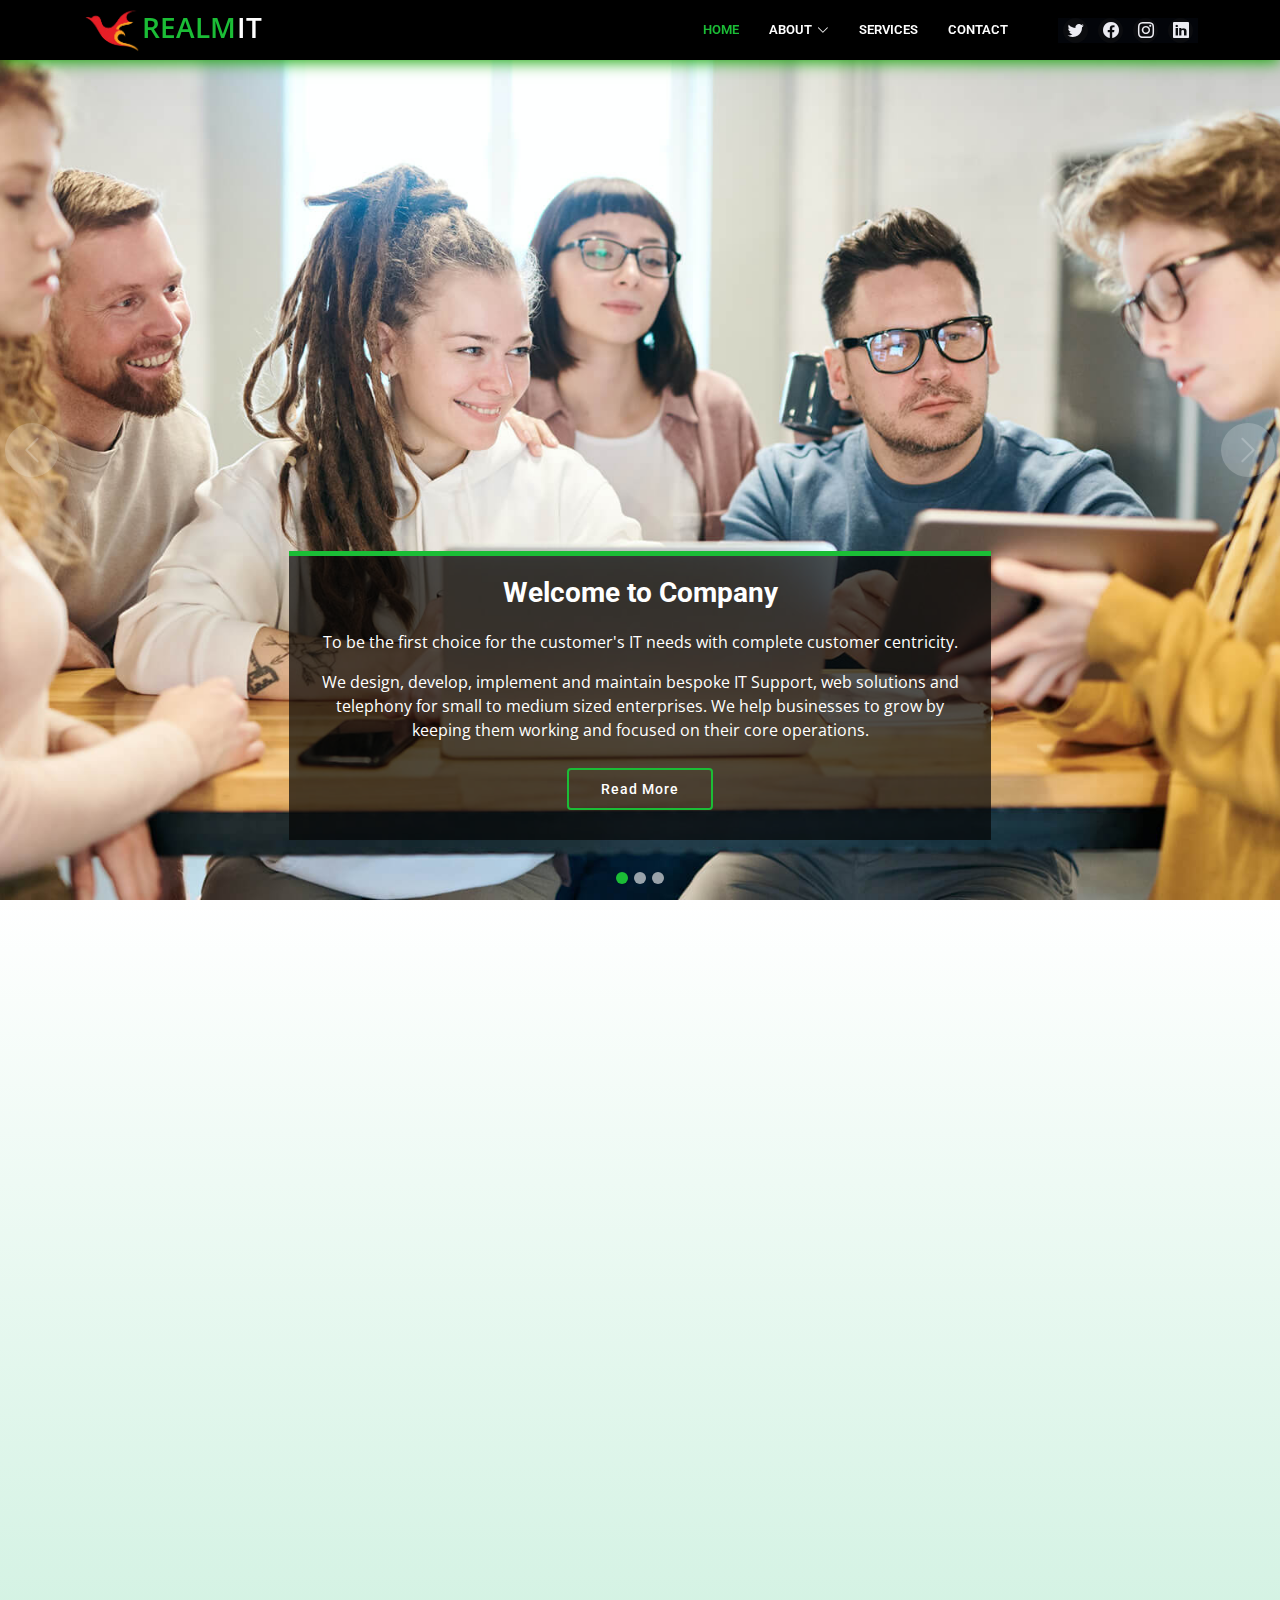
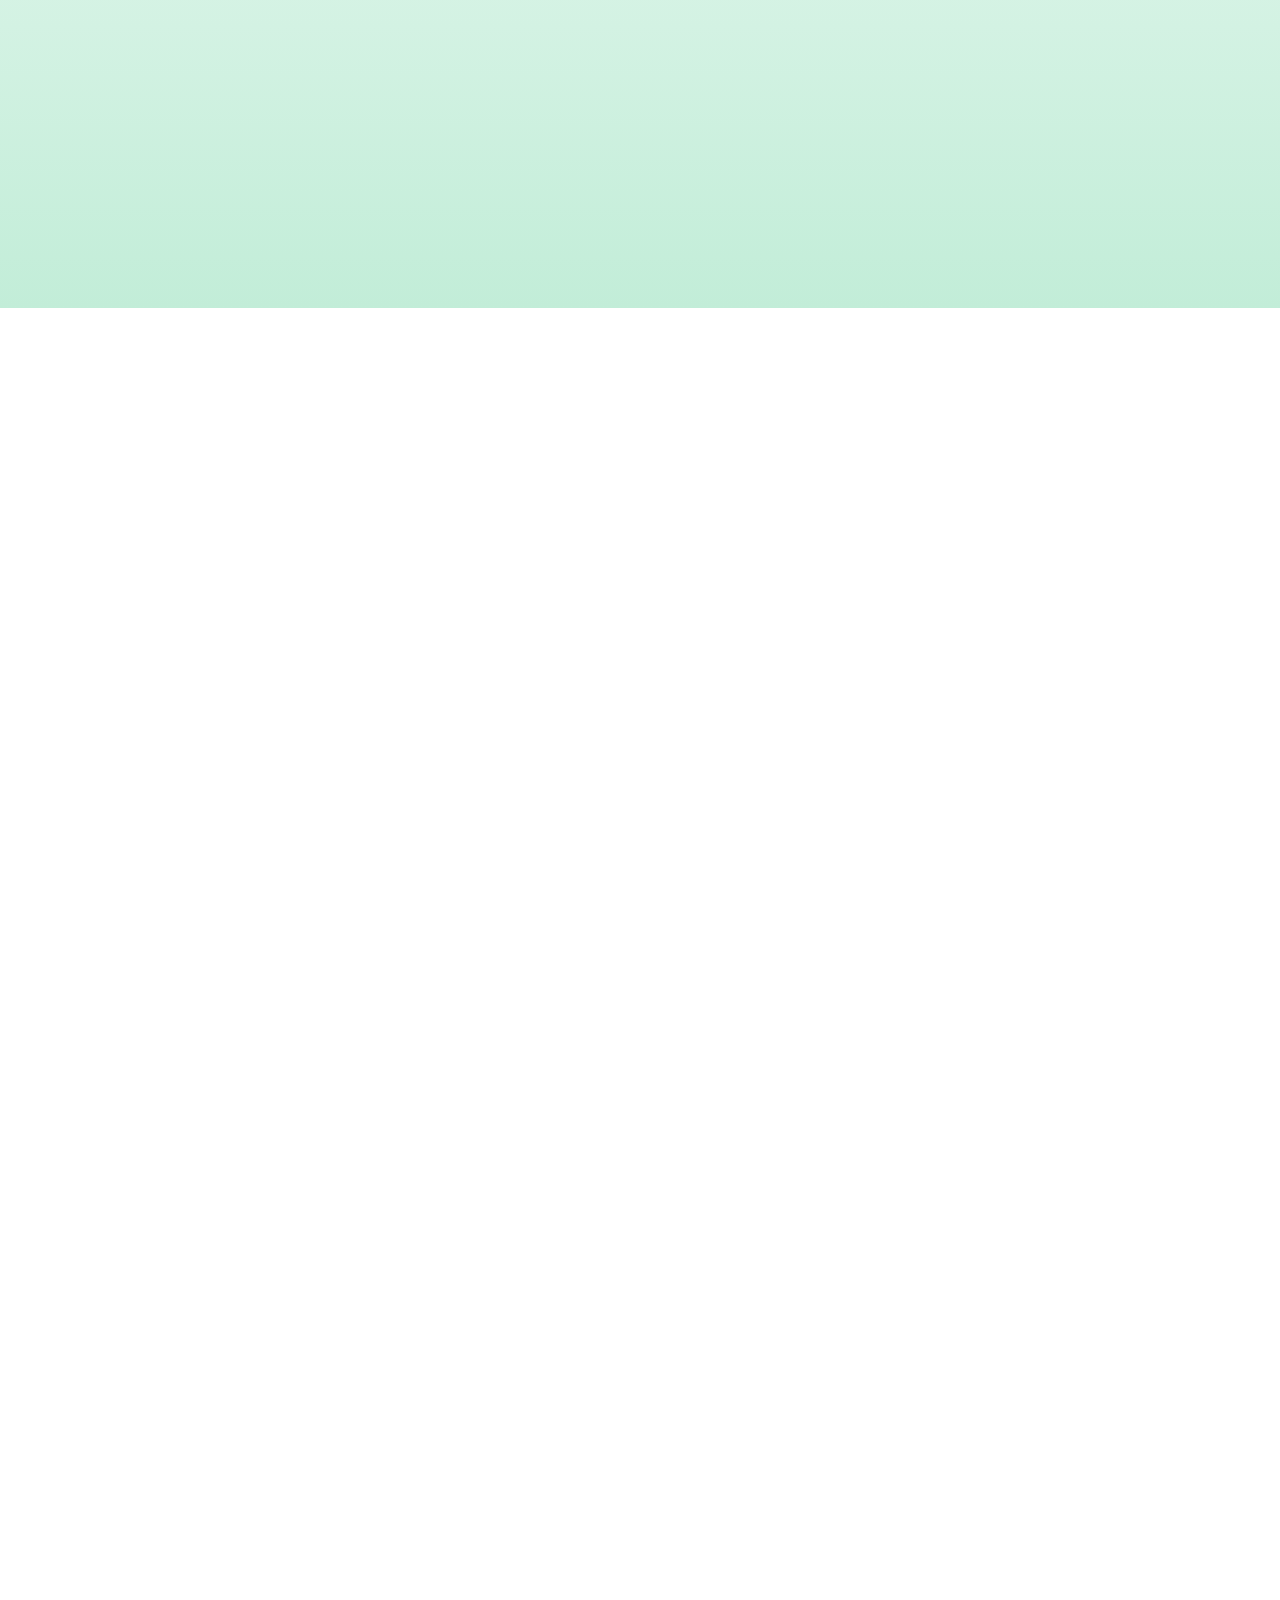
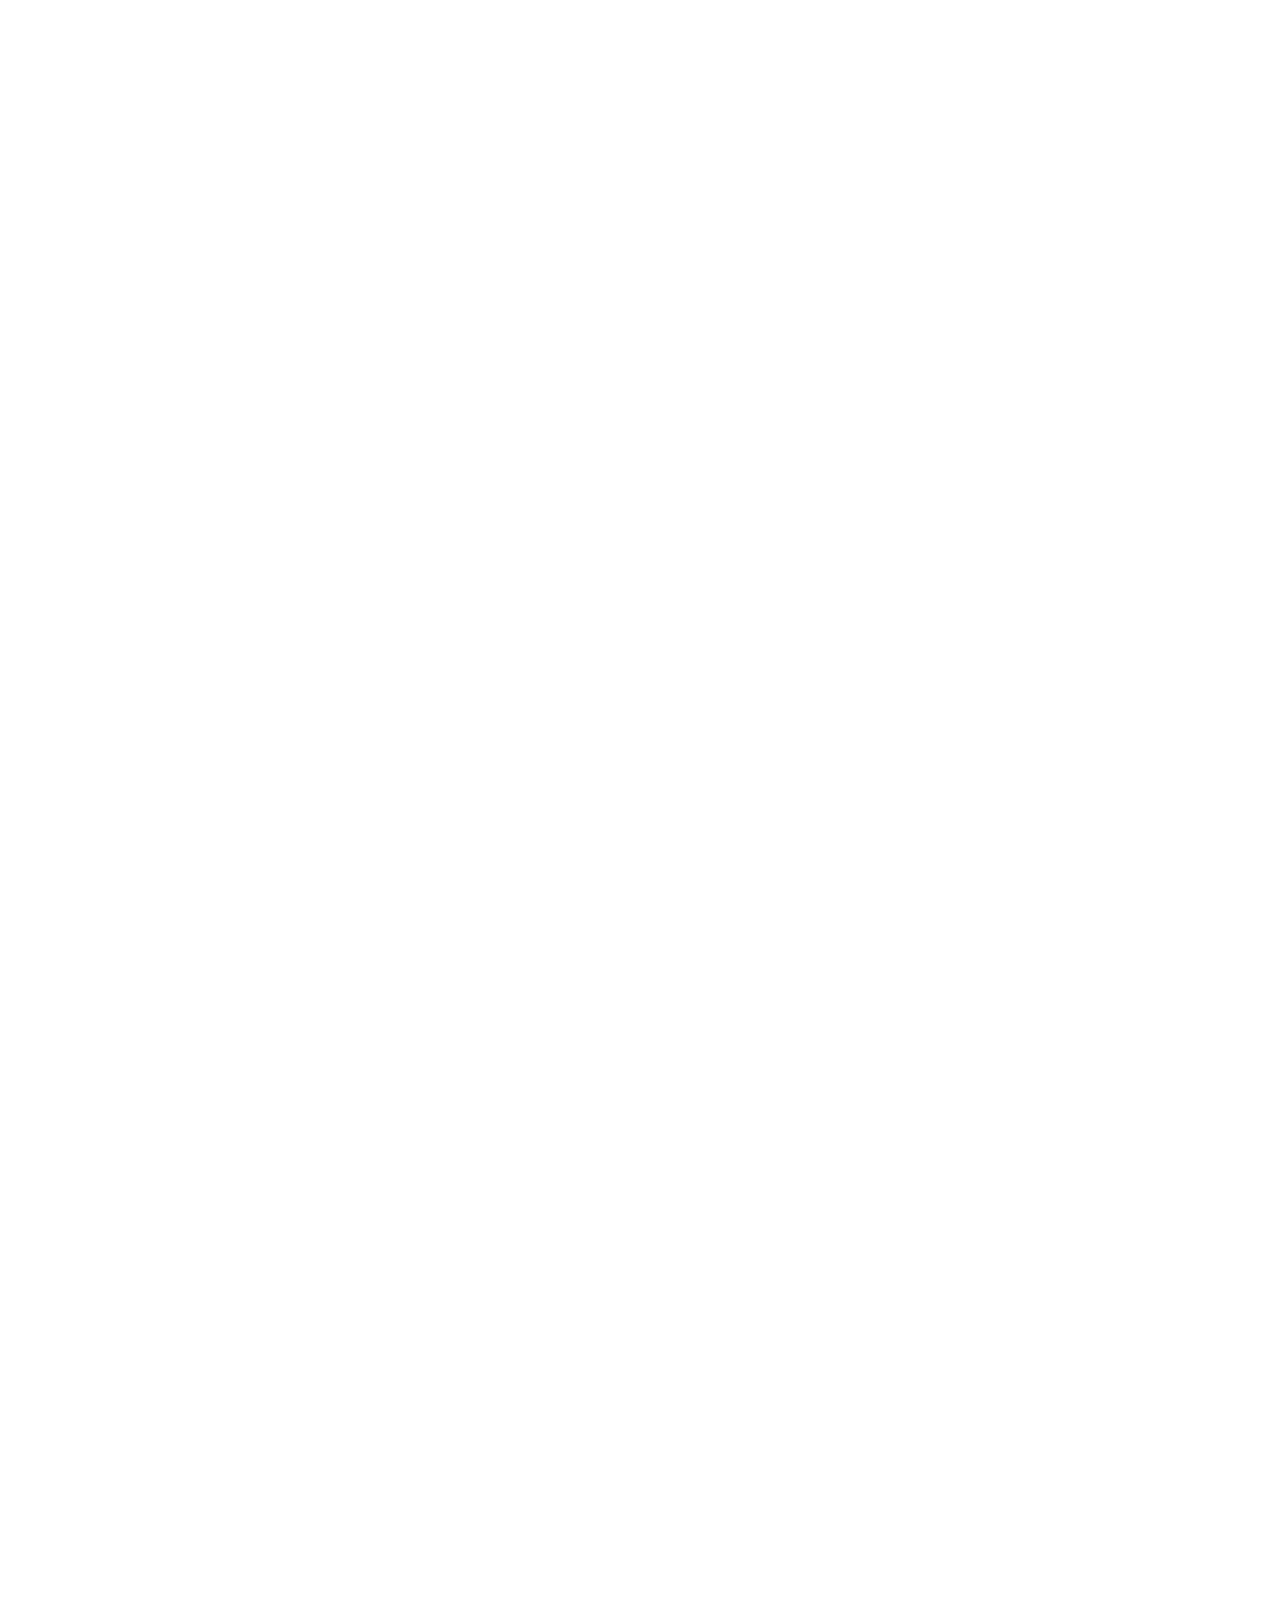
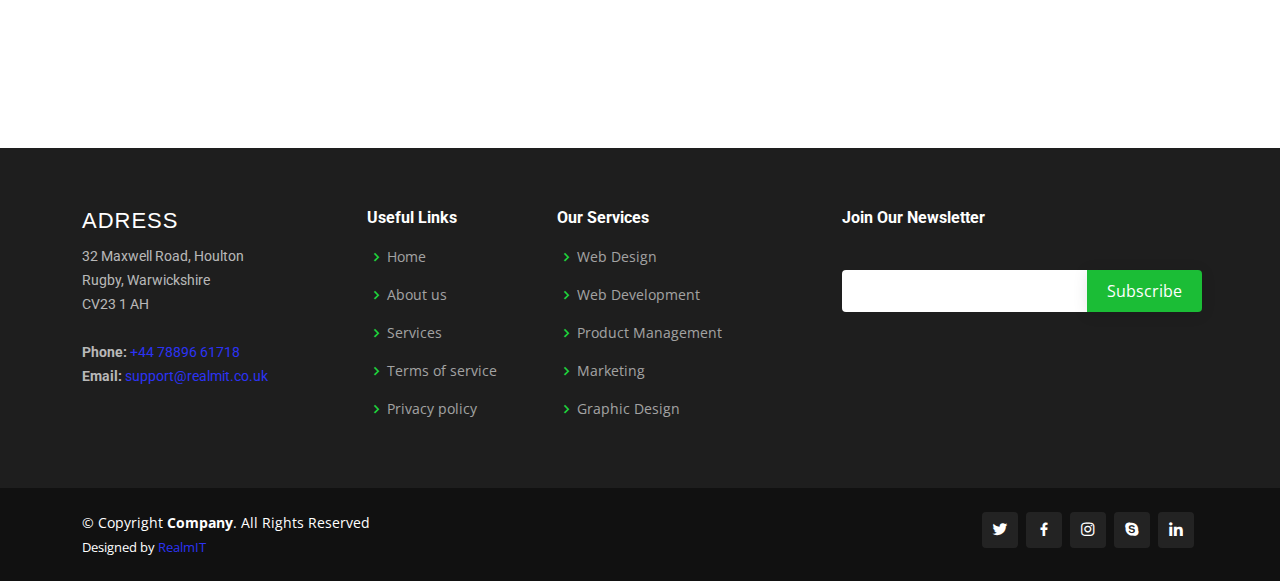
<file: index.html>
<!DOCTYPE html>
<html lang="en">

<head>
  <meta charset="utf-8">
  <meta content="width=device-width, initial-scale=1.0" name="viewport">

  <title>RealmIT Services</title>
  <meta content="" name="description">
  <meta content="" name="keywords">

  <!-- Favicons -->
  <!-- <link href="assets/img/favicon.png" rel="icon">
  <link href="assets/img/apple-touch-icon.png" rel="apple-touch-icon"> -->

  <!-- Google Fonts -->
  <link href="https://fonts.googleapis.com/css?family=Open+Sans:300,300i,400,400i,600,600i,700,700i|Roboto:300,300i,400,400i,500,500i,600,600i,700,700i|Poppins:300,300i,400,400i,500,500i,600,600i,700,700i" rel="stylesheet">

  <!-- Vendor CSS Files -->
  <link href="assets/vendor/animate.css/animate.min.css" rel="stylesheet">
  <link href="assets/vendor/aos/aos.css" rel="stylesheet">
  <link href="assets/vendor/bootstrap/css/bootstrap.min.css" rel="stylesheet">
  <link href="assets/vendor/bootstrap-icons/bootstrap-icons.css" rel="stylesheet">
  <link href="assets/vendor/boxicons/css/boxicons.min.css" rel="stylesheet">
  <link href="assets/vendor/glightbox/css/glightbox.min.css" rel="stylesheet">
  <link href="assets/vendor/remixicon/remixicon.css" rel="stylesheet">
  <link href="assets/vendor/swiper/swiper-bundle.min.css" rel="stylesheet">

  <!-- Template Main CSS File -->
  <link href="assets/css/style.css" rel="stylesheet">

  <!-- =======================================================
  * Template Name: Company - v4.9.1
  * Template URL: https://bootstrapmade.com/company-free-html-bootstrap-template/
  * Author: BootstrapMade.com
  * License: https://bootstrapmade.com/license/
  ======================================================== -->
</head>

<body>

  <!-- ======= Header ======= -->
 <header id="header" class="fixed-top">
    <div class="container d-flex align-items-center">

     <!-- <div class="logo me-auto"><a href="index.html" class="navbar-brand"><img src="assets/img/logo/logo.png" alt="" class="img-fluid"><span>Realm</span><span class="text-white">IT</span></a></div>-->
      <!-- Uncomment below if you prefer to use an image logo -->
     <a href="index.html" class="logo me-auto navbar-brand"><img src="assets/img/logo/logo.png" alt="" class="img-fluid"><span class="ms-0" style="color: #1bbd36;">Realm</span><span class="text-white">IT</span></a>

      <nav id="navbar" class="navbar order-last order-lg-0">
        <ul>
          <li><a href="index.html" class="active">Home</a></li>

          <li class="dropdown"><a href="#"><span>About</span> <i class="bi bi-chevron-down"></i></a>
            <ul>
              <li><a href="about.html">About Us</a></li>
              <li><a href="team.html">Team</a></li>
              <!-- <li><a href="testimonials.html">Testimonials</a></li>
              <li class="dropdown"><a href="#"><span>Deep Drop Down</span> <i class="bi bi-chevron-right"></i></a>
                <ul>
                  <li><a href="#">Deep Drop Down 1</a></li>
                  <li><a href="#">Deep Drop Down 2</a></li>
                  <li><a href="#">Deep Drop Down 3</a></li>
                  <li><a href="#">Deep Drop Down 4</a></li>
                  <li><a href="#">Deep Drop Down 5</a></li>
                </ul>
              </li> -->
              </ul>
          </li>

          <li><a href="services.html">Services</a></li>
          <!-- <li><a href="portfolio.html">Portfolio</a></li>
          <li><a href="pricing.html">Pricing</a></li> -->
          <!-- <li><a href="blog.html">Blog</a></li> -->
         <li><a href="contact.html">Contact</a></li>

        </ul>
        <i class="bi bi-list mobile-nav-toggle"></i>
      </nav><!-- .navbar -->

      <!--<div class="header-social-links d-flex">
        <a href="#" class="twitter"><i class="bu bi-twitter"></i></a>
        <a href="#" class="facebook"><i class="bu bi-facebook"></i></a>
        <a href="#" class="instagram"><i class="bu bi-instagram"></i></a>
        <a href="#" class="linkedin"><i class="bu bi-linkedin"></i></i></a>
      </div>-->
    <div class="wrapper header-social-links">

        <div class="box">
         <a class="bu bi-twitter" aria-hidden="true"></a>
        </div>
    
        <div class="box">
          <a class="fa bu bi-facebook" aria-hidden="true"></a>
        </div>
    
        <div class="box">
          <a class="bu bi-instagram" aria-hidden="true"></a>
        </div>
    
        <div class="box">
          <a class="bu bi-linkedin" aria-hidden="true"></a>
        </div>
    
      </div>

    </div>
  </header><!-- End Header -->




 
  

  <!-- ======= Hero Section ======= -->
  <section id="hero">
    <div id="heroCarousel" data-bs-interval="5000" class="carousel slide carousel-fade" data-bs-ride="carousel">

      <div class="carousel-inner" role="listbox">

        <!-- Slide 1 -->
        <div class="carousel-item active" style="background-image: url(assets/img/slide/slide-1.jpg);">
          <div class="carousel-container">
            <div class="text-center carousel-content animate__animated animate__fadeInUp">
              <h2 class="text-center">Welcome to <span>Company</span></h2>
              <p class="text-center">To be the first choice for the customer's IT needs with complete customer centricity.</p>
              <p class="text-center">We design, develop, implement and maintain bespoke IT Support, web solutions and telephony for small to medium sized enterprises. We help businesses to grow by keeping them working and focused on their core operations.</p>              
              <div class="text-center"><a href="" class="btn-get-started">Read More</a></div>
            </div>
          </div>
        </div>

        <!-- Slide 2 -->
        <div class="carousel-item" style="background-image: url(assets/img/slide/slide-2.jpg);">
          <div class="carousel-container">
            <div class="carousel-content animate__animated animate__fadeInUp">
              <h2 class="text-center">offer bespoke IT support packages</h2>
              <p class="text-center">We design, develop, implement and maintain bespoke IT Support, web solutions and telephony for small to medium sized enterprises. We help businesses to grow by keeping them working and focused on their core operations.</p>
              <div class="text-center"><a href="" class="btn-get-started">Read More</a></div>
            </div>
          </div>
        </div>

        <!-- Slide 3 -->
        <div class="carousel-item" style="background-image: url(assets/img/slide/slide-3.jpg);">
          <div class="carousel-container">
            <div class="carousel-content animate__animated animate__fadeInUp">
              <h2 class="text-center">also offer adhoc support</h2>
              <p class="text-center">We design, develop, implement and maintain bespoke IT Support, web solutions and telephony for small to
                medium sized enterprises. We help businesses to grow by keeping them working and focused on their core
                operations.
              </p>
              <div class="text-center"><a href="" class="btn-get-started">Read More</a></div>
            </div>
          </div>
        </div>

      </div>

      <a class="carousel-control-prev" href="#heroCarousel" role="button" data-bs-slide="prev">
        <span class="carousel-control-prev-icon bi bi-chevron-left" aria-hidden="true"></span>
      </a>

      <a class="carousel-control-next" href="#heroCarousel" role="button" data-bs-slide="next">
        <span class="carousel-control-next-icon bi bi-chevron-right" aria-hidden="true"></span>
      </a>

      <ol class="carousel-indicators" id="hero-carousel-indicators"></ol>

    </div>
  </section><!-- End Hero -->

  <main id="main">

    <!-- ======= About Us Section ======= -->
    <section id="about-us" class="about-us bg-img">
      <div class="container" data-aos="fade-up">
       
        <div class="row content">
          <div class="col-lg-6" data-aos="fade-right">
            <img src="assets/img/blog/business-product.png"  style="height:320px; width:400px" class="img-fluid" alt="">
          </div>
          
          <div class="col-lg-6" data-aos="fade-right">
            <h2 class="text-center">RealmIT is an IT services and solutions company.</h2>
            <h3 class="text-dark">We have a strong team of experienced professionals who 
              understand the technology and can convert complex requirements
               into simple solutions.
            </h3>
          
          </div>
          <div class="col-lg-12 pt-4 pt-lg-0" data-aos="fade-left">
            <p>We cherish relationships. Our Customers trust us for innovative cost-effective solutions for their business needs.
               Logix Technologies is an IT services and solutions company. We have been providing software and IT solutions and Web development, Mobile application development services to our clients across the globe. We are known for our competencies in Technology, which we leverage in providing our clients with tailor-made solutions and value-added services. Each client is special to us and we are committed to provide specialized technical competencies, tailor-made solutions that will benefit our client’s business and operations. We will go the extra mile to meet and exceed each of our client’s specific needs. This is what wins us the confidence of our clients and creates deep bonds across regions. We have a strong team of experienced professionals who understand the technology and can convert complex requirements into simple solutions.
            </p>
           
          </div>
            <div class="row">
            <div class="col-lg-6 mt-4 pt-4 pt-lg-0" data-aos="fade-left">
              <h2 class="text-center">What are our Expertise</h2>
              <ul>
                <li><i class="ri-check-double-line"></i> Website Design. </li>             
                <li><i class="ri-check-double-line"></i> Web Hosting.</li>
                <li><i class="ri-check-double-line"></i> Web Security. </li>
               <li><i class="ri-check-double-line"></i> # Mobile App Development. </li>
                <li><i class="ri-check-double-line"></i> # Website Development. </li>
                <li><i class="ri-check-double-line"></i> # Software Development.</li>
              </ul>
            </div>
            <div class="col-lg-6" data-aos="fade-left">
              <img src="assets/img/blog/website-designing.png" style="height:400px; width:500px" class="img-fluid" alt="">
            </div>
          </div>
          </div>
        </div>

      </div>
    </section><!-- End About Us Section -->
<!-- ======= Services Section ======= -->
    <section class="services">
      <div class="container-fluid ">
        <div class="container">
          
          <div class="row"  data-aos="fade-up">
            
            <div class="col-sm-4">
              <div class="card card_red">
                <div class="title text-center">
                  <img src="./img/services/Development.png" style="width:50px;height:50px"> 
                  <h2>Development</h2>
                </div>
               <div class="option text-left">
                  <ul>
                    <li><i class="ri-check-double-line"></i>Smart web development </li>
                    <li><i class="ri-check-double-line"></i>Coded for high performance</li>
                    <li><i class="ri-check-double-line"></i>Cloud-based systems</li>
                    <li><i class="ri-check-double-line"></i>Agile development</li>
                  </ul>
                </div>
                
              </div>
            </div>
            
            <div class="col-sm-4">
              <div class="card card-wall-color">
                <div class="title text-center">
                  <img src="./img/services/webdesign.png" style="width:50px; height:50px"> 
                  <h2>Web Designing</h2>
                </div>
                <div class="option text-left">
                  <ul>
                    <li> <i class="ri-check-double-line"></i>Responsive web design</li>
                    <li><i class="ri-check-double-line"></i>UI design</li>
                    <li><i class="ri-check-double-line"></i>Accessibility</li>
                    <li><i class="ri-check-double-line"></i>Ecommerce web design</li>
                    <li><i class="ri-check-double-line"></i>WordPress web design</li>
                  </ul>
                </div>
              </div>
            </div>
            
            <div class="col-sm-4">
              <div class="card card_red">
                <div class="title text-center">
                  <img src="./img/services/web-maintenance.png" style="width:50px;height:50px"> 
                  <h2>Web maintenance</h2>
                </div>
                <div class=" row option text-left">

                  <ul>
                    <li> <i class="ri-check-double-line"></i>Software updates</li>
                    <li> <i class="ri-check-double-line"></i>Security patches</li>
                    <li> <i class="ri-check-double-line"></i>Uptime monitoring</li>
                    <li> <i class="ri-check-double-line"></i>Cloud Hosting</li>
                    <li> <i class="ri-check-double-line"></i>Security Audit</li>
                  </ul>
                </div>
                
              </div>
            </div>
          </div>
           
          <div class="row" data-aos="fade-up">
            <div class="col-sm-4">
                <div class="card card_red">
                  <div class="title text-center">
                    
                    <img src="./img/services/webdesign.png" style="width:50px;height:50px"> 
                    <h2>IT Support</h2>
                  </div>
                  <div class="option text-left">
                    <ul>
                      <li> <i class="ri-check-double-line"></i>Maintenance</li>
                      <li> <i class="ri-check-double-line"></i>Helpdesk & Support</li>
                      <li> <i class="ri-check-double-line"></i>Consulting</li>
                    </ul>
                    
                    
                  
                  </div>
                </div>
            </div>
              
            <div class="col-sm-4">

                <div class="card card_red">
                  <div class="title  text-center">
                    <img src="./img/services/digital-marketing.png" style="width:50px;height:50px"> 
                    <h2>Digital Marketing</h2>
                  </div>
                 
  
                  
                  <div class="option  text-left">
                    <ul>
                      <li><i class="ri-check-double-line"></i>Tailored digital marketing packages</li>
                      <li><i class="ri-check-double-line"></i>Marketing support to help your business grow</li>
                      <li><i class="ri-check-double-line"></i>Search engine optimization</li>
                      <li><i class="ri-check-double-line"></i>Conversion rate optimization</li>
                    </ul>
                    
                  </div>
                
                </div>
            </div>
              
            <div class="col-sm-4">
              <div class="card card_red">
                <div class="title text-center">
                  <img src="./img/services/technical-support.png" style="width:50px;height:50px"> 
                  <h2> strategy for standing out</h2>
                </div>
                
               
                <div class="option text-left">
                  <ul>
                    <li><i class="ri-check-double-line"></i>Discover success</li>
                    <li><i class="ri-check-double-line"></i>Requirements</li>
                    <li><i class="ri-check-double-line"></i>User Personas</li>
                    <li><i class="ri-check-double-line"></i>Content Strategy</li>
                    <li><i class="ri-check-double-line"></i>Sitemap Creation</li>
                    </ul>
                </div>
                
              </div>
            </div>
            <div class="clearfix"></div>
          </div>
        </div>
      </div>
    </section>  

    <!-- ======= Portfolio Section ======= -->
    <section id="portfolio" class="portfolio">
      <div class="container">

        <div class="row" data-aos="fade-up">
          <div class="col-lg-12 d-flex justify-content-center">
            <ul id="portfolio-flters">
              <li data-filter="*" class="filter-active">All</li>
              <li data-filter=".filter-web">web</li>
              <li data-filter=".filter-mobile">Mobile</li>
              <li data-filter=".filter-software">software</li>
            </ul>
          </div>
        </div>

        <div class="row portfolio-container" data-aos="fade-up">

          <div class="col-lg-4 col-md-6 portfolio-item filter-web">
            <img src="assets/img/portfolio/web1.jpg" class="img-fluid-2" alt="">
            <div class="portfolio-info">
              <h4>web 1</h4>
              <p>web</p>
              <a href="assets/img/portfolio/web1.jpg" data-gallery="portfolioGallery" class="portfolio-lightbox preview-link" title="App 1"><i class="bx bx-plus"></i></a>
              <a href="portfolio-details.html" class="details-link" title="More Details"><i class="bx bx-link"></i></a>
            </div>
          </div>
         

          <div class="col-lg-4 col-md-6 portfolio-item filter-software">
            <img src="assets/img/portfolio/soft1.jpg" class="img-fluid-2" alt="">
            <div class="portfolio-info">
              <h4>software 1</h4>
              <p>software</p>
              <a href="assets/img/portfolio/soft1.jpg" data-gallery="portfolioGallery" class="portfolio-lightbox preview-link" title="Web 3"><i class="bx bx-plus"></i></a>
              <a href="portfolio-details.html" class="details-link" title="More Details"><i class="bx bx-link"></i></a>
            </div>
          </div>

          <div class="col-lg-4 col-md-6 portfolio-item filter-web">
            <img src="assets/img/portfolio/web2.jpg" class="img-fluid-2" alt="">
            <div class="portfolio-info">
              <h4>web 2</h4>
              <p>web</p>
              <a href="assets/img/portfolio/web2.jpg" data-gallery="portfolioGallery" class="portfolio-lightbox preview-link" title="web 2"><i class="bx bx-plus"></i></a>
              <a href="portfolio-details.html" class="details-link" title="More Details"><i class="bx bx-link"></i></a>
            </div>
          </div>

          <div class="col-lg-4 col-md-6 portfolio-item filter-software">
            <img src="assets/img/portfolio/soft2.jpg" class="img-fluid-2" alt="">
            <div class="portfolio-info">
              <h4>software 2</h4>
              <p>software</p>
              <a href="assets/img/portfolio/soft2.jpg 2.jpg" data-gallery="portfolioGallery" class="portfolio-lightbox preview-link" title="Web 2"><i class="bx bx-plus"></i></a>
              <a href="portfolio-details.html" class="details-link" title="More Details"><i class="bx bx-link"></i></a>
            </div>
          </div>

          <div class="col-lg-4 col-md-6 portfolio-item filter-mobile">
            <img src="assets/img/portfolio/mobile 1.jpg" class="img-fluid-2" alt="">
            <div class="portfolio-info">
              <h4>mobile 1</h4>
              <p>mobile</p>
              <a href="assets/img/portfolio/mobile 1.jpg" data-gallery="portfolioGallery" class="portfolio-lightbox preview-link" title="App 2"><i class="bx bx-plus"></i></a>
              <a href="portfolio-details.html" class="details-link" title="More Details"><i class="bx bx-link"></i></a>
            </div>
          </div>

          <div class="col-lg-4 col-md-6 portfolio-item filter-web">
            <img src="assets/img/portfolio/web3.jpg" class="img-fluid-2" alt="">
            <div class="portfolio-info">
              <h4>web 3</h4>
              <p>web</p>
              <a href="assets/img/portfolio/web3.jpg" data-gallery="portfolioGallery" class="portfolio-lightbox preview-link" title="App 3"><i class="bx bx-plus"></i></a>
              <a href="portfolio-details.html" class="details-link" title="More Details"><i class="bx bx-link"></i></a>
            </div>
          </div>
          
          <div class="col-lg-4 col-md-6 portfolio-item filter-mobile">
            <img src="assets/img/portfolio/mobile 2.jpg" class="img-fluid-2" alt="">
            <div class="portfolio-info">
              <h4>Mobile 2</h4>
              <p>Mobile</p>
              <a href="assets/img/portfolio/mobile 2.jpg" data-gallery="portfolioGallery" class="portfolio-lightbox preview-link" title="Card 1"><i class="bx bx-plus"></i></a>
              <a href="portfolio-details.html" class="details-link" title="More Details"><i class="bx bx-link"></i></a>
            </div>
          </div>
          
          <div class="col-lg-4 col-md-6 portfolio-item filter-software">
            <img src="assets/img/portfolio/soft3.jpg" class="img-fluid-2" alt="">
            <div class="portfolio-info">
              <h4>software 3</h4>
              <p>Software</p>
              <a href="assets/img/portfolio/soft3.jpg" data-gallery="portfolioGallery" class="portfolio-lightbox preview-link" title="Web 3"><i class="bx bx-plus"></i></a>
              <a href="portfolio-details.html" class="details-link" title="More Details"><i class="bx bx-link"></i></a>
            </div>
          </div>
          
          <div class="col-lg-4 col-md-6 portfolio-item filter-mobile">
            <img src="assets/img/portfolio/mobile 3.jpg" class="img-fluid-2" alt="">
            <div class="portfolio-info">
              <h4>Mobile 3</h4>
              <p>Mobile</p>
              <a href="assets/img/portfolio/mobile 3.jpg" data-gallery="portfolioGallery" class="portfolio-lightbox preview-link" title="Card 3"><i class="bx bx-plus"></i></a>
              <a href="portfolio-details.html" class="details-link" title="More Details"><i class="bx bx-link"></i></a>
            </div>
          </div>
          
          <div class="col-lg-4 col-md-6 portfolio-item filter-software">
            <img src="assets/img/portfolio/soft4.jpg" class="img-fluid-2" alt="">
            <div class="portfolio-info">
              <h4>software 4</h4>
              <p>software</p>
              <a href="assets/img/portfolio/soft4.jpg" data-gallery="portfolioGallery" class="portfolio-lightbox preview-link" title="App 3"><i class="bx bx-plus"></i></a>
              <a href="portfolio-details.html" class="details-link" title="More Details"><i class="bx bx-link"></i></a>
            </div>
          </div>

          <div class="col-lg-4 col-md-6 portfolio-item filter-mobile">
            <img src="assets/img/portfolio/mobile 4.jpg" class="img-fluid-2" alt="">
            <div class="portfolio-info">
              <h4>mobile 4</h4>
              <p>mobile</p>
              <a href="assets/img/portfolio/mobile 4.jpg" data-gallery="portfolioGallery" class="portfolio-lightbox preview-link" title="App 3"><i class="bx bx-plus"></i></a>
              <a href="portfolio-details.html" class="details-link" title="More Details"><i class="bx bx-link"></i></a>
            </div>
          </div>
          
          <div class="col-lg-4 col-md-6 portfolio-item filter-web">
            <img src="assets/img/portfolio/web4.jpg" class="img-fluid-2" alt="">
            <div class="portfolio-info">
              <h4>web 4</h4>
              <p>web</p>
              <a href="assets/img/portfolio/web4.jpg" data-gallery="portfolioGallery" class="portfolio-lightbox preview-link" title="App 3"><i class="bx bx-plus"></i></a>
              <a href="portfolio-details.html" class="details-link" title="More Details"><i class="bx bx-link"></i></a>
            </div>
          </div>
        
        </div>

      </div>
    </section><!-- End Portfolio Section -->

    <!-- ======= Our features Section ======= -->
     <section id="client" class="clients">
      <div class="container" data-aos="fade-up">

        <div class="section-title">
          <h2>Expertise</h2>
        </div>

        <div class="row no-gutters clients-wrap clearfix" data-aos="fade-up">

          <div class="col-lg-3 col-md-4 col-6">
            <div class="client-logo bg-color">
              <img src="assets/img/features/javascript-logo.png" alt="">
              <span class="text-warning">javascript</span>
            </div>
          </div>

          <div class="col-lg-3 col-md-4 col-6">
            <div class="client-logo bg-color">
              <img src="assets/img/features/react-js-logo.png" alt="">
              <span class="text-success">React js</span>
            </div>
          </div>

          <div class="col-lg-3 col-md-4 col-6">
            <div class="client-logo bg-color">
              <img src="assets/img/features/angular-logo.png"  alt="">
            <span class="text-danger">Angular js</span>
            </div>
          </div>

          <div class="col-lg-3 col-md-4 col-6">
            <div class="client-logo bg-color">
              <img src="assets/img/features/bootstrap.png"  alt="">
            <span class="text-primary">Bootstrap</span>
            </div>
          </div>

          <div class="col-lg-3 col-md-4 col-6">
            <div class="client-logo bg-color">
              <img src="assets/img/features/database.png"  alt="">
            <span class="text-info"> Database</span>
            </div>
          </div>

          <div class="col-lg-3 col-md-4 col-6">
            <div class="client-logo bg-color">
              <img src="assets/img/features/cyber-security.png" alt="">
            <span class="text-danger">Cyber-security</span>
            </div>
          </div>

          <div class="col-lg-3 col-md-4 col-6">
            <div class="client-logo bg-color">
              <img src="assets/img/features/android.png" alt="">
            <span class="text-success">Android</span>
            </div>
          </div>

          <div class="col-lg-3 col-md-4 col-6">
            <div class="client-logo bg-color">
              <img src="assets/img/features/c-sharp.png"  alt="">
            <span class="text-danger">c-sharp</span>
            </div>
          </div>

        </div>
      </div>
    </section>
    <!-- End Our Clients Section -->

  </main><!-- End #main -->

  <!-- ======= Footer ======= -->
  <footer id="footer">

    <div class="footer-top">
      <div class="container">
        <div class="row">

          <div class="col-lg-3 col-md-6 footer-contact">
            <h3>Adress</h3>
            <p>
              32 Maxwell Road, Houlton<br>
              Rugby, Warwickshire<br>
              CV23 1 AH <br><br>
              <strong>Phone:</strong> <a href="tel:78896 61718">+44 78896 61718</a><br>
              <strong>Email:</strong> <a href="mailto:support@realmit.co.uk">support@realmit.co.uk</a><br>
            </p>
          </div>

          <div class="col-lg-2 col-md-6 footer-links">
            <h4>Useful Links</h4>
            <ul>
              <li><i class="bx bx-chevron-right"></i> <a href="#">Home</a></li>
              <li><i class="bx bx-chevron-right"></i> <a href="#">About us</a></li>
              <li><i class="bx bx-chevron-right"></i> <a href="#">Services</a></li>
              <li><i class="bx bx-chevron-right"></i> <a href="#">Terms of service</a></li>
              <li><i class="bx bx-chevron-right"></i> <a href="#">Privacy policy</a></li>
            </ul>
          </div>

          <div class="col-lg-3 col-md-6 footer-links">
            <h4>Our Services</h4>
            <ul>
              <li><i class="bx bx-chevron-right"></i> <a href="#">Web Design</a></li>
              <li><i class="bx bx-chevron-right"></i> <a href="#">Web Development</a></li>
              <li><i class="bx bx-chevron-right"></i> <a href="#">Product Management</a></li>
              <li><i class="bx bx-chevron-right"></i> <a href="#">Marketing</a></li>
              <li><i class="bx bx-chevron-right"></i> <a href="#">Graphic Design</a></li>
            </ul>
          </div>

          <div class="col-lg-4 col-md-6 footer-newsletter">
            <h4>Join Our Newsletter</h4>
            <!-- <p>Tamen quem nulla quae legam multos aute sint culpa legam noster magna</p> -->
            <form action="" method="post">
              <input type="email" name="email"><input type="submit" value="Subscribe">
            </form>
          </div>

        </div>
      </div>
    </div>

    <div class="container d-md-flex py-4">

      <div class="me-md-auto text-center text-md-start">
        <div class="copyright">
          &copy; Copyright <strong><span>Company</span></strong>. All Rights Reserved
        </div>
        <div class="credits">
          <!-- All the links in the footer should remain intact. -->
          <!-- You can delete the links only if you purchased the pro version. -->
          <!-- Licensing information: https://bootstrapmade.com/license/ -->
          <!-- Purchase the pro version with working PHP/AJAX contact form: https://bootstrapmade.com/company-free-html-bootstrap-template/ -->
          Designed by <a href="https://realmit.co.uk/">RealmIT</a>
        </div>
      </div>
      <div class="social-links text-center text-md-right pt-3 pt-md-0">
        <a href="#" class="twitter"><i class="bx bxl-twitter"></i></a>
        <a href="#" class="facebook"><i class="bx bxl-facebook"></i></a>
        <a href="#" class="instagram"><i class="bx bxl-instagram"></i></a>
        <a href="#" class="google-plus"><i class="bx bxl-skype"></i></a>
        <a href="#" class="linkedin"><i class="bx bxl-linkedin"></i></a>
      </div>
    </div>
  </footer><!-- End Footer -->

  <a href="#" class="back-to-top d-flex align-items-center justify-content-center"><i class="bi bi-arrow-up-short"></i></a>

  <!-- Vendor JS Files -->
  <script src="assets/vendor/aos/aos.js"></script>
  <script src="assets/vendor/bootstrap/js/bootstrap.bundle.min.js"></script>
  <script src="assets/vendor/glightbox/js/glightbox.min.js"></script>
  <script src="assets/vendor/isotope-layout/isotope.pkgd.min.js"></script>
  <script src="assets/vendor/swiper/swiper-bundle.min.js"></script>
  <script src="assets/vendor/waypoints/noframework.waypoints.js"></script>
  <script src="assets/vendor/php-email-form/validate.js"></script>

  <!-- Template Main JS File -->
  <script src="assets/js/main.js"></script>
<!--Start of Tawk.to Script-->
<script type="text/javascript">
  var Tawk_API=Tawk_API||{}, Tawk_LoadStart=new Date();
  (function(){
  var s1=document.createElement("script"),s0=document.getElementsByTagName("script")[0];
  s1.async=true;
  s1.src='https://embed.tawk.to/631db63d37898912e96870b9/1gcm0vook';
  s1.charset='UTF-8';
  s1.setAttribute('crossorigin','*');
  s0.parentNode.insertBefore(s1,s0);
  })();
</script>
  <!--End of Tawk.to Script-->
</body>

</html>
</file>
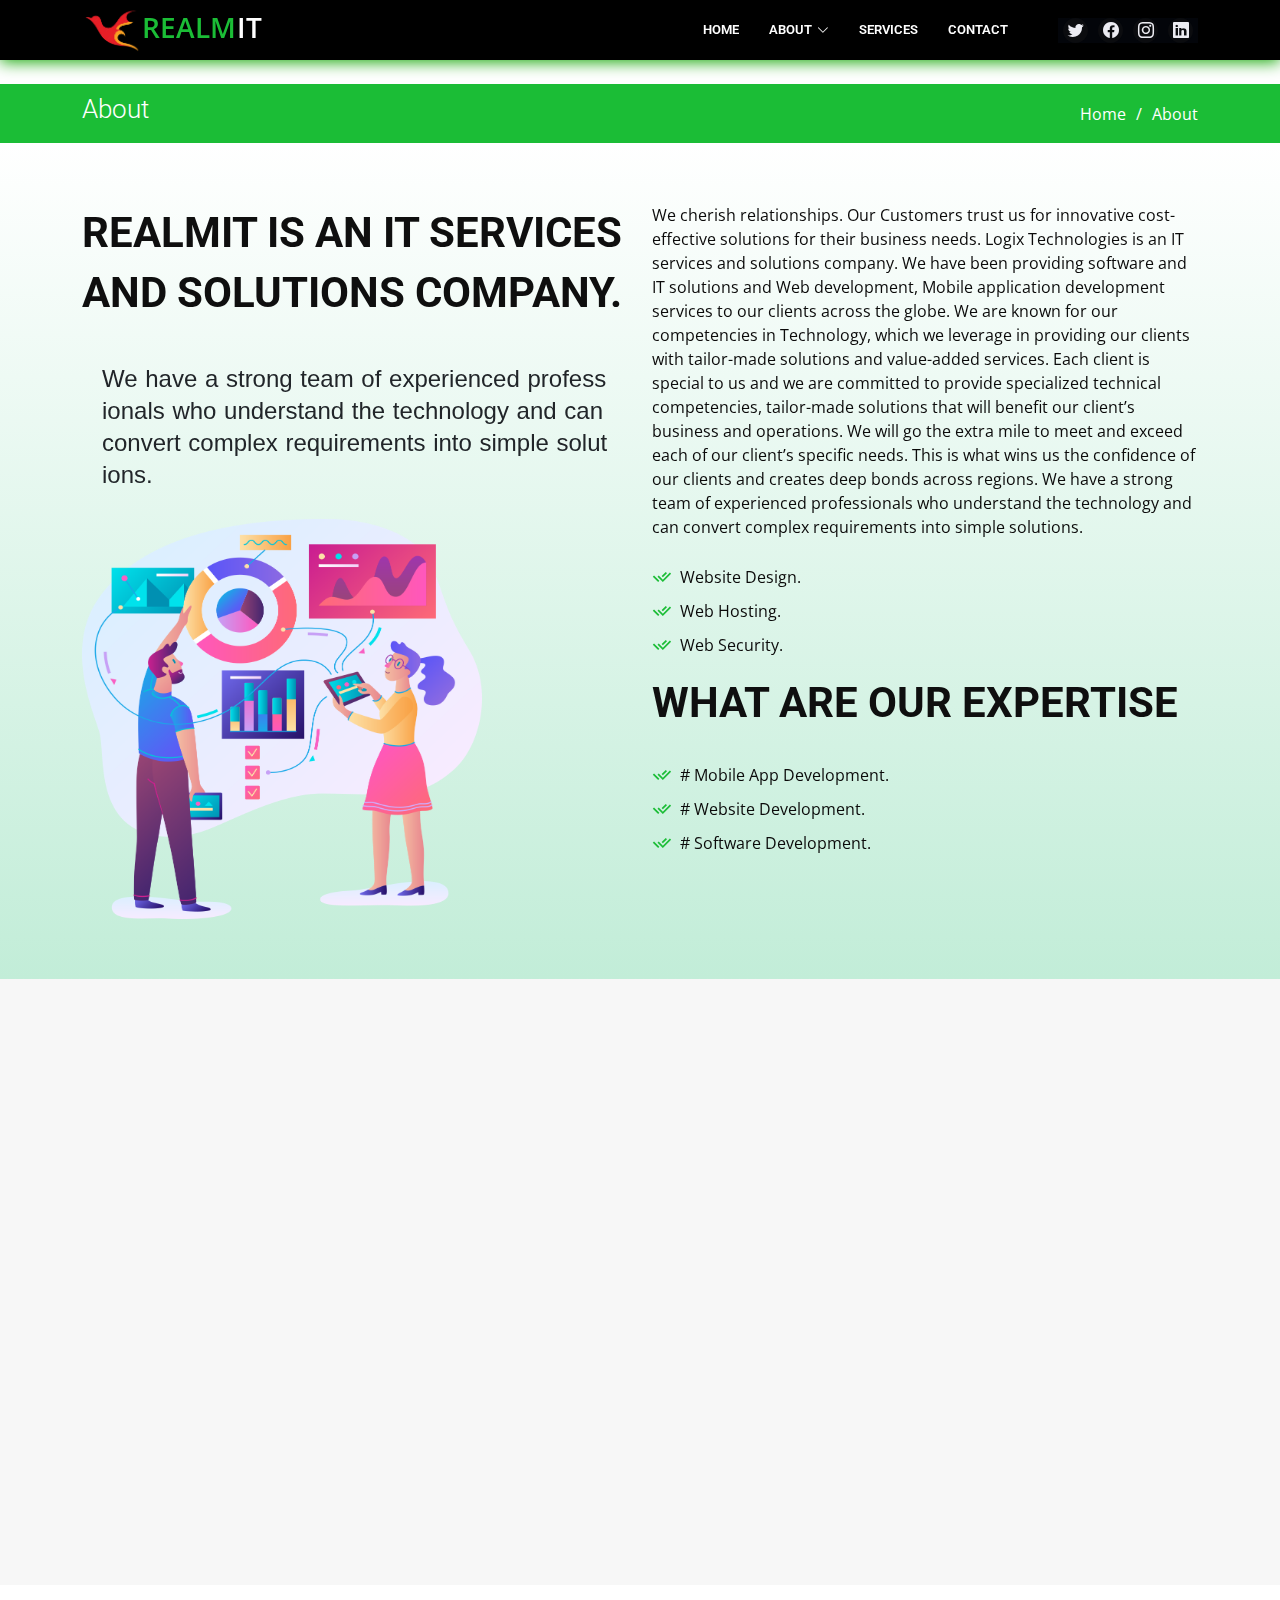
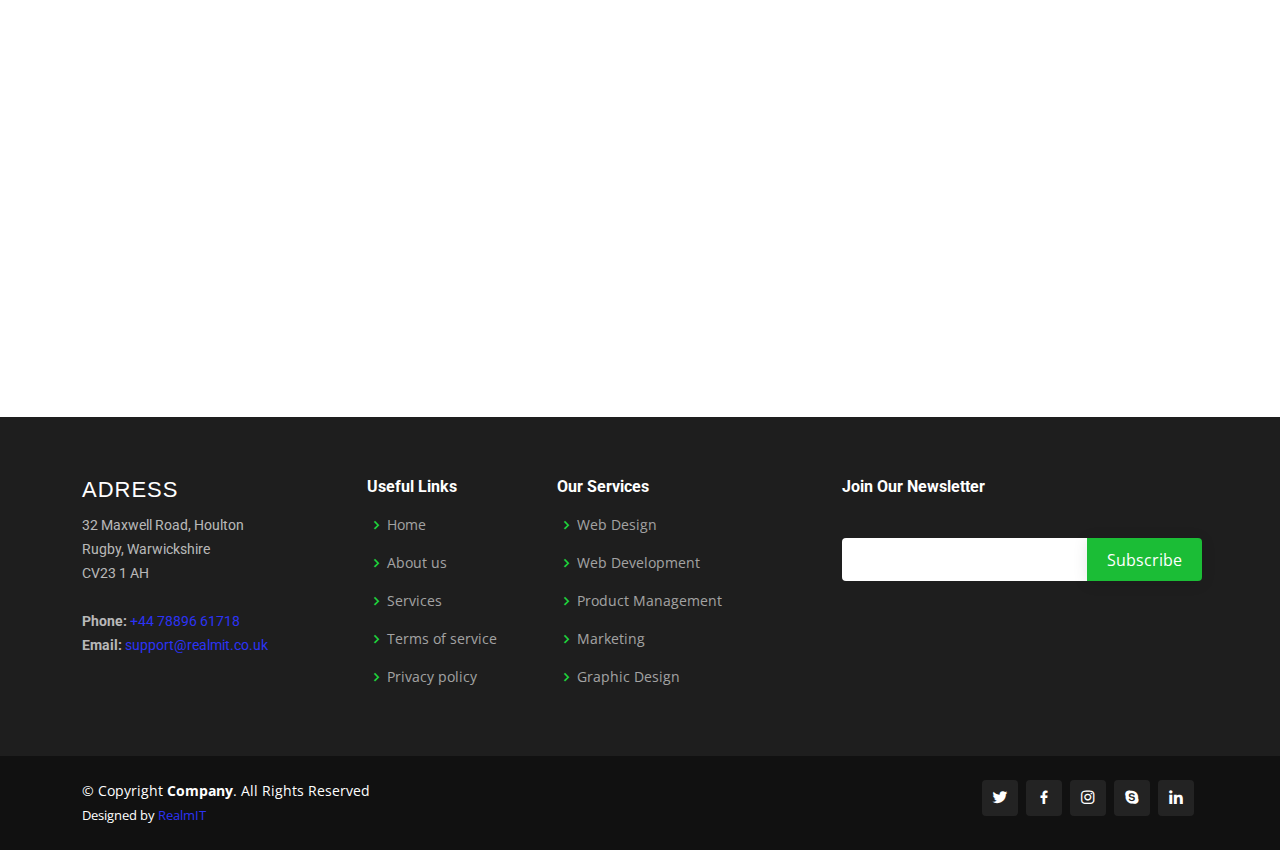
<file: about.html>
z<!DOCTYPE html>
<html lang="en">

<head>
  <meta charset="utf-8">
  <meta content="width=device-width, initial-scale=1.0" name="viewport">

  <title>About - RealmIT</title>
  <meta content="" name="description">
  <meta content="" name="keywords">

  <!-- Favicons -->
  <!-- <link href="assets/img/favicon.png" rel="icon">
  <link href="assets/img/apple-touch-icon.png" rel="apple-touch-icon"> -->

  <!-- Google Fonts -->
  <link href="https://fonts.googleapis.com/css?family=Open+Sans:300,300i,400,400i,600,600i,700,700i|Roboto:300,300i,400,400i,500,500i,600,600i,700,700i|Poppins:300,300i,400,400i,500,500i,600,600i,700,700i" rel="stylesheet">

  <!-- Vendor CSS Files -->
  <link href="assets/vendor/animate.css/animate.min.css" rel="stylesheet">
  <link href="assets/vendor/aos/aos.css" rel="stylesheet">
  <link href="assets/vendor/bootstrap/css/bootstrap.min.css" rel="stylesheet">
  <link href="assets/vendor/bootstrap-icons/bootstrap-icons.css" rel="stylesheet">
  <link href="assets/vendor/boxicons/css/boxicons.min.css" rel="stylesheet">
  <link href="assets/vendor/glightbox/css/glightbox.min.css" rel="stylesheet">
  <link href="assets/vendor/remixicon/remixicon.css" rel="stylesheet">
  <link href="assets/vendor/swiper/swiper-bundle.min.css" rel="stylesheet">

  <!-- Template Main CSS File -->
  <link href="assets/css/style.css" rel="stylesheet">

  <!-- =======================================================
  * Template Name: Company - v4.9.1
  * Template URL: https://bootstrapmade.com/company-free-html-bootstrap-template/
  * Author: BootstrapMade.com
  * License: https://bootstrapmade.com/license/
  ======================================================== -->
</head>

<body>

  <!-- ======= Header ======= -->
  <header id="header" class="fixed-top">
    <div class="container d-flex align-items-center">

      <a href="index.html" class="logo me-auto navbar-brand"><img src="assets/img/logo/logo.png" alt="" class="img-fluid"><span class="ms-0" style="color:#1bbd36;">Realm</span><span class="text-white">IT</span></a>

      <!-- Uncomment below if you prefer to use an image logo -->
      <!--<a href="index.html" class="logo me-auto me-lg-0"><img src="assets/img/logo/logo.png" alt="" class="img-fluid"></a>-->

      <nav id="navbar" class="navbar order-last order-lg-0">
        <ul>
          <li><a href="index.html">Home</a></li>

          <li class="dropdown"><a href="#"><span>About</span> <i class="bi bi-chevron-down"></i></a>
            <ul>
              <li><a href="about.html" class="active">About Us</a></li>
              <li><a href="team.html">Team</a></li>
              <!-- <li><a href="testimonials.html">Testimonials</a></li>
              <li class="dropdown"><a href="#"><span>Deep Drop Down</span> <i class="bi bi-chevron-right"></i></a>
                <ul>
                  <li><a href="#">Deep Drop Down 1</a></li>
                  <li><a href="#">Deep Drop Down 2</a></li>
                  <li><a href="#">Deep Drop Down 3</a></li>
                  <li><a href="#">Deep Drop Down 4</a></li>
                  <li><a href="#">Deep Drop Down 5</a></li>
                </ul>
              </li> -->
            </ul>
          </li>

          <li><a href="services.html">Services</a></li>
          <!-- <li><a href="portfolio.html">Portfolio</a></li>
          <li><a href="pricing.html">Pricing</a></li> -->
          <!-- <li><a href="blog.html">Blog</a></li> -->
          <li><a href="contact.html">Contact</a></li>

        </ul>
        <i class="bi bi-list mobile-nav-toggle"></i>
      </nav><!-- .navbar -->

      <div class="wrapper header-social-links">

        <div class="box">
         <a class="bu bi-twitter" aria-hidden="true"></a>
        </div>
    
        <div class="box">
          <a class="fa bu bi-facebook" aria-hidden="true"></a>
        </div>
    
        <div class="box">
          <a class="bu bi-instagram" aria-hidden="true"></a>
        </div>
    
        <div class="box">
          <a class="bu bi-linkedin" aria-hidden="true"></a>
        </div>
    
      </div>


    </div>
  </header><!-- End Header -->

  <main id="main">

    <!-- ======= Breadcrumbs ======= -->
    <section id="breadcrumbs" class="breadcrumbs">
      <div class="container">

        <div class="d-flex justify-content-between align-items-center">
          <h2>About</h2>
          <ol>
            <li><a href="index.html">Home</a></li>
            <li>About</li>
          </ol>
        </div>

      </div>
    </section><!-- End Breadcrumbs -->

    <!-- ======= About Us Section ======= -->

    <section id="about-us" class="about-us bg-img">
      <div class="container" data-aos="fade-up">

        <div class="row content">
          <div class="col-lg-6" data-aos="fade-right">
            
            <h2>RealmIT is an IT services and solutions company.</h2>
            <h3 class="text-dark">We have a strong team of experienced professionals who understand the technology and can convert complex requirements into simple solutions.</h3>
            <img src="./assets/img/blog/data.png" style="height:400px; width:400px" class="img-fluid" alt="">
            
          </div>
          <div class="col-lg-6 pt-4 pt-lg-0" data-aos="fade-left">
            <p>We cherish relationships. Our Customers trust us for innovative cost-effective solutions for their business needs. Logix Technologies is an IT services and solutions company. We have been providing software and IT solutions and Web development, Mobile application development services to our clients across the globe. We are known for our competencies in Technology, which we leverage in providing our clients with tailor-made solutions and value-added services. Each client is special to us and we are committed to provide specialized technical competencies, tailor-made solutions that will benefit our client’s business and operations. We will go the extra mile to meet and exceed each of our client’s specific needs. This is what wins us the confidence of our clients and creates deep bonds across regions. We have a strong team of experienced professionals who understand the technology and can convert complex requirements into simple solutions.
            </p>
            <ul>
              <li><i class="ri-check-double-line"></i> Website Design. </li>             
              <li><i class="ri-check-double-line"></i> Web Hosting.</li>
              <li><i class="ri-check-double-line"></i> Web Security. </li>
            </ul>
            <h2>What are our Expertise</h2>
            <ul>
              <li><i class="ri-check-double-line"></i> # Mobile App Development. </li>
              <li><i class="ri-check-double-line"></i> # Website Development. </li>
              <li><i class="ri-check-double-line"></i> # Software Development.</li>
            </ul>
          </div>
        </div>

      </div>
    </section><!-- End About Us Section -->

    <!-- ======= Our Team Section ======= -->
    <section id="team" class="team section-bg">
      <div class="container">

        <div class="section-title" data-aos="fade-up">
          <h2>Our <strong>Team</strong></h2>
        </div>

        <div class="row cool-card">

          <div class="col-lg-3 col-md-6 d-flex align-items-stretch images-box">
            <div class="member" data-aos="fade-up">
              <div class="member-img">
                <img src="assets/img/team/team-1.jpg" class="img-fluid" alt="">
                <div class="social">
                  <a href=""><i class="bi bi-twitter"></i></a>
                  <a href=""><i class="bi bi-facebook"></i></a>
                  <a href=""><i class="bi bi-instagram"></i></a>
                  <a href=""><i class="bi bi-linkedin"></i></a>
                </div>
              </div>
              <div class="member-info">
                <h4>Samsung David</h4>
                <span>Chief Executive Officer</span>
              </div>
            </div>
          </div>

          <div class="col-lg-3 col-md-6 d-flex align-items-stretch images-box">
            <div class="member" data-aos="fade-up" data-aos-delay="100">
              <div class="member-img" style="height:260px;">
                <img src="img\staff\Photo_Hamid.jpg" class="img-fluid" alt="">
                <div class="social">
                  <a href=""><i class="bi bi-twitter"></i></a>
                  <a href=""><i class="bi bi-facebook"></i></a>
                  <a href=""><i class="bi bi-instagram"></i></a>
                  <a href=""><i class="bi bi-linkedin"></i></a>
                </div>
              </div>
              <div class="member-info">
                <h4>Hamid Shaik</h4>
                <span>Product Manager</span>
              </div>
            </div>
          </div>

          <div class="col-lg-3 col-md-6 d-flex align-items-stretch images-box">
            <div class="member" data-aos="fade-up" data-aos-delay="200">
              <div class="member-img" style="height:260px;">
                <img src="img\staff\Photo_Umesh_Patil.jpg" class="img-fluid" alt="">
                <div class="social">
                  <a href=""><i class="bi bi-twitter"></i></a>
                  <a href=""><i class="bi bi-facebook"></i></a>
                  <a href=""><i class="bi bi-instagram"></i></a>
                  <a href=""><i class="bi bi-linkedin"></i></a>
                </div>
              </div>
              <div class="member-info">
                <h4>Umesh Patil</h4>
                <span>CTO</span>
              </div>
            </div>
          </div>

          <div class="col-lg-3 col-md-6 d-flex align-items-stretch images-box">
            <div class="member" data-aos="fade-up" data-aos-delay="300">
              <div class="member-img" style="height:260px;">
                <img src="assets/img/team/team-3.jpg" class="img-fluid" alt="">
                <div class="social">
                  <a href=""><i class="bi bi-twitter"></i></a>
                  <a href=""><i class="bi bi-facebook"></i></a>
                  <a href=""><i class="bi bi-instagram"></i></a>
                  <a href=""><i class="bi bi-linkedin"></i></a>
                </div>
              </div>
              <div class="member-info">
                <h4>Rahul Patil</h4>
                <span>Developer</span>
              </div>
            </div>
          </div>

        </div>

      </div>
    </section><!-- End Our Team Section -->

    <!-- ======= Our Skills Section ======= -->
    <section id="skills" class="skills">
      <div class="container">

        <div class="section-title" data-aos="fade-up">
          <h2>Our <strong>Skills</strong></h2>
          <p>We have a strong team of experienced professionals who understand the technology and can convert complex requirements into simple solutions.</p>
        </div>

        <div class="row skills-content">

          <div class="col-lg-6" data-aos="fade-up">

            <div class="progress">
              <span class="skill">HTML <i class="val">100%</i></span>
              <div class="progress-bar-wrap">
                <div class="progress-bar" role="progressbar" aria-valuenow="100" aria-valuemin="0" aria-valuemax="100"></div>
              </div>
            </div>

            <div class="progress">
              <span class="skill">CSS <i class="val">90%</i></span>
              <div class="progress-bar-wrap">
                <div class="progress-bar" role="progressbar" aria-valuenow="90" aria-valuemin="0" aria-valuemax="100"></div>
              </div>
            </div>

            <div class="progress">
              <span class="skill">JavaScript <i class="val">95%</i></span>
              <div class="progress-bar-wrap">
                <div class="progress-bar" role="progressbar" aria-valuenow="95" aria-valuemin="0" aria-valuemax="100"></div>
              </div>
            </div>

          </div>

          <div class="col-lg-6" data-aos="fade-up" data-aos-delay="100">

            <div class="progress">
              <span class="skill">JQuery <i class="val">80%</i></span>
              <div class="progress-bar-wrap">
                <div class="progress-bar" role="progressbar" aria-valuenow="80" aria-valuemin="0" aria-valuemax="100"></div>
              </div>
            </div>

            <div class="progress">
              <span class="skill">WordPress/CMS <i class="val">90%</i></span>
              <div class="progress-bar-wrap">
                <div class="progress-bar" role="progressbar" aria-valuenow="90" aria-valuemin="0" aria-valuemax="100"></div>
              </div>
            </div>

            <div class="progress">
              <span class="skill">Photoshop <i class="val">55%</i></span>
              <div class="progress-bar-wrap">
                <div class="progress-bar" role="progressbar" aria-valuenow="55" aria-valuemin="0" aria-valuemax="100"></div>
              </div>
            </div>

          </div>

        </div>

      </div>
    </section><!-- End Our Skills Section -->

    <!-- ======= Our Clients Section ======= -->
    <!-- <section id="clients" class="clients">
      <div class="container" data-aos="fade-up">

        <div class="section-title">
          <h2>Clients</h2>
        </div>

        <div class="row no-gutters clients-wrap clearfix" data-aos="fade-up">

          <div class="col-lg-3 col-md-4 col-6">
            <div class="client-logo">
              <img src="assets/img/clients/client-1.png" class="img-fluid" alt="">
            </div>
          </div>

          <div class="col-lg-3 col-md-4 col-6">
            <div class="client-logo">
              <img src="assets/img/clients/client-2.png" class="img-fluid" alt="">
            </div>
          </div>

          <div class="col-lg-3 col-md-4 col-6">
            <div class="client-logo">
              <img src="assets/img/clients/client-3.png" class="img-fluid" alt="">
            </div>
          </div>

          <div class="col-lg-3 col-md-4 col-6">
            <div class="client-logo">
              <img src="assets/img/clients/client-4.png" class="img-fluid" alt="">
            </div>
          </div>

          <div class="col-lg-3 col-md-4 col-6">
            <div class="client-logo">
              <img src="assets/img/clients/client-5.png" class="img-fluid" alt="">
            </div>
          </div>

          <div class="col-lg-3 col-md-4 col-6">
            <div class="client-logo">
              <img src="assets/img/clients/client-6.png" class="img-fluid" alt="">
            </div>
          </div>

          <div class="col-lg-3 col-md-4 col-6">
            <div class="client-logo">
              <img src="assets/img/clients/client-7.png" class="img-fluid" alt="">
            </div>
          </div>

          <div class="col-lg-3 col-md-4 col-6">
            <div class="client-logo">
              <img src="assets/img/clients/client-8.png" class="img-fluid" alt="">
            </div>
          </div>

        </div>

      </div>
    </section> -->
    <!-- End Our Clients Section -->

  </main><!-- End #main -->

  <!-- ======= Footer ======= -->
  <footer id="footer">

    <div class="footer-top">
      <div class="container">
        <div class="row">

          <div class="col-lg-3 col-md-6 footer-contact">
            <h3>Adress</h3>
            <p>
              32 Maxwell Road, Houlton<br>
              Rugby, Warwickshire<br>
               CV23 1 AH <br><br>
              <strong>Phone:</strong> <a href="tel:78896 61718">+44 78896 61718</a><br>
              <strong>Email:</strong> <a href="mailto:support@realmit.co.uk">support@realmit.co.uk</a><br>
            </p>
          </div>

          <div class="col-lg-2 col-md-6 footer-links">
            <h4>Useful Links</h4>
            <ul>
              <li><i class="bx bx-chevron-right"></i> <a href="#">Home</a></li>
              <li><i class="bx bx-chevron-right"></i> <a href="#">About us</a></li>
              <li><i class="bx bx-chevron-right"></i> <a href="#">Services</a></li>
              <li><i class="bx bx-chevron-right"></i> <a href="#">Terms of service</a></li>
              <li><i class="bx bx-chevron-right"></i> <a href="#">Privacy policy</a></li>
            </ul>
          </div>

          <div class="col-lg-3 col-md-6 footer-links">
            <h4>Our Services</h4>
            <ul>
              <li><i class="bx bx-chevron-right"></i> <a href="#">Web Design</a></li>
              <li><i class="bx bx-chevron-right"></i> <a href="#">Web Development</a></li>
              <li><i class="bx bx-chevron-right"></i> <a href="#">Product Management</a></li>
              <li><i class="bx bx-chevron-right"></i> <a href="#">Marketing</a></li>
              <li><i class="bx bx-chevron-right"></i> <a href="#">Graphic Design</a></li>
            </ul>
          </div>

          <div class="col-lg-4 col-md-6 footer-newsletter">
            <h4>Join Our Newsletter</h4>
            <!-- <p>Tamen quem nulla quae legam multos aute sint culpa legam noster magna</p> -->
            <form action="" method="post">
              <input type="email" name="email"><input type="submit" value="Subscribe">
            </form>
          </div>

        </div>
      </div>
    </div>

    <div class="container d-md-flex py-4">

      <div class="me-md-auto text-center text-md-start">
        <div class="copyright">
          &copy; Copyright <strong><span>Company</span></strong>. All Rights Reserved
        </div>
        <div class="credits">
          <!-- All the links in the footer should remain intact. -->
          <!-- You can delete the links only if you purchased the pro version. -->
          <!-- Licensing information: https://bootstrapmade.com/license/ -->
          <!-- Purchase the pro version with working PHP/AJAX contact form: https://bootstrapmade.com/company-free-html-bootstrap-template/ -->
          Designed by <a href="https://realmit.co.uk/">RealmIT</a>
        </div>
      </div>
      <div class="social-links text-center text-md-right pt-3 pt-md-0">
        <a href="#" class="twitter"><i class="bx bxl-twitter"></i></a>
        <a href="#" class="facebook"><i class="bx bxl-facebook"></i></a>
        <a href="#" class="instagram"><i class="bx bxl-instagram"></i></a>
        <a href="#" class="google-plus"><i class="bx bxl-skype"></i></a>
        <a href="#" class="linkedin"><i class="bx bxl-linkedin"></i></a>
      </div>
    </div>
  </footer><!-- End Footer -->

  <a href="#" class="back-to-top d-flex align-items-center justify-content-center"><i class="bi bi-arrow-up-short"></i></a>

  <!-- Vendor JS Files -->
  <script src="assets/vendor/aos/aos.js"></script>
  <script src="assets/vendor/bootstrap/js/bootstrap.bundle.min.js"></script>
  <script src="assets/vendor/glightbox/js/glightbox.min.js"></script>
  <script src="assets/vendor/isotope-layout/isotope.pkgd.min.js"></script>
  <script src="assets/vendor/swiper/swiper-bundle.min.js"></script>
  <script src="assets/vendor/waypoints/noframework.waypoints.js"></script>
  <script src="assets/vendor/php-email-form/validate.js"></script>

  <!-- Template Main JS File -->
  <script src="assets/js/main.js"></script>

  <!--Start of Tawk.to Script-->
<script type="text/javascript">
  var Tawk_API=Tawk_API||{}, Tawk_LoadStart=new Date();
  (function(){
  var s1=document.createElement("script"),s0=document.getElementsByTagName("script")[0];
  s1.async=true;
  s1.src='https://embed.tawk.to/631db63d37898912e96870b9/1gcm0vook';
  s1.charset='UTF-8';
  s1.setAttribute('crossorigin','*');
  s0.parentNode.insertBefore(s1,s0);
  })();
  </script>
  <!--End of Tawk.to Script-->

</body>

</html>
</file>
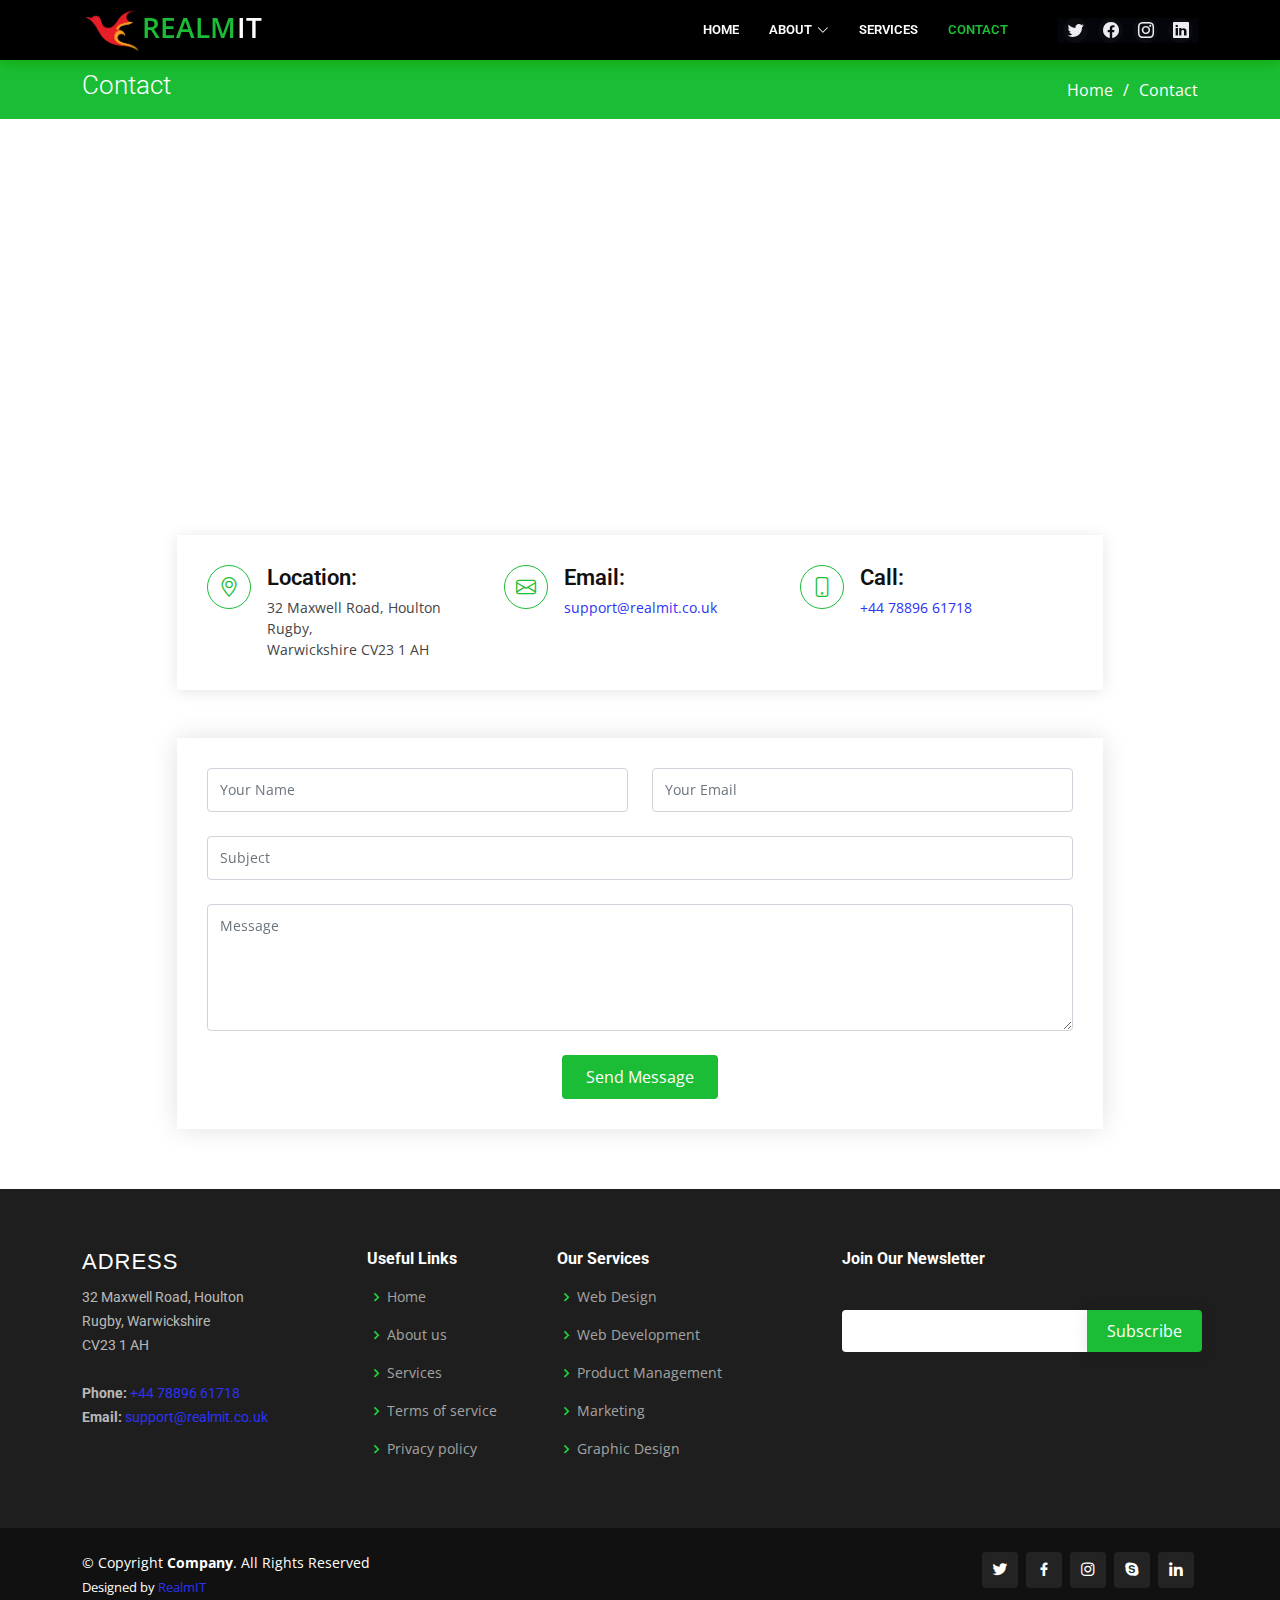
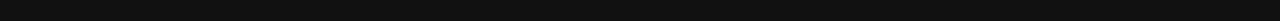
<file: contact.html>
<!DOCTYPE html>
<html lang="en">

<head>
  <meta charset="utf-8">
  <meta content="width=device-width, initial-scale=1.0" name="viewport">

  <title>Contact - RealmIT</title>
  <meta content="" name="description">
  <meta content="" name="keywords">

  <!-- Favicons -->
  <!-- <link href="assets/img/favicon.png" rel="icon">
  <link href="assets/img/apple-touch-icon.png" rel="apple-touch-icon"> -->

  <!-- Google Fonts -->
  <link href="https://fonts.googleapis.com/css?family=Open+Sans:300,300i,400,400i,600,600i,700,700i|Roboto:300,300i,400,400i,500,500i,600,600i,700,700i|Poppins:300,300i,400,400i,500,500i,600,600i,700,700i" rel="stylesheet">

  <!-- Vendor CSS Files -->
  <link href="assets/vendor/animate.css/animate.min.css" rel="stylesheet">
  <link href="assets/vendor/aos/aos.css" rel="stylesheet">
  <link href="assets/vendor/bootstrap/css/bootstrap.min.css" rel="stylesheet">
  <link href="assets/vendor/bootstrap-icons/bootstrap-icons.css" rel="stylesheet">
  <link href="assets/vendor/boxicons/css/boxicons.min.css" rel="stylesheet">
  <link href="assets/vendor/glightbox/css/glightbox.min.css" rel="stylesheet">
  <link href="assets/vendor/remixicon/remixicon.css" rel="stylesheet">
  <link href="assets/vendor/swiper/swiper-bundle.min.css" rel="stylesheet">

  <!-- Template Main CSS File -->
  <link href="assets/css/style.css" rel="stylesheet">

  <!-- =======================================================
  * Template Name: Company - v4.9.1
  * Template URL: https://bootstrapmade.com/company-free-html-bootstrap-template/
  * Author: BootstrapMade.com
  * License: https://bootstrapmade.com/license/
  ======================================================== -->
</head>

<body>

  <!-- ======= Header ======= -->
  <header id="header" class="fixed-top">
    <div class="container d-flex align-items-center">

      <a href="index.html" class="logo me-auto navbar-brand"><img src="assets/img/logo/logo.png" alt="" class="img-fluid"><span class="ms-0" style="color: #1bbd36;">Realm</span><span class="text-white">IT</span></a>

      <!-- Uncomment below if you prefer to use an image logo -->
      <!-- <a href="index.html" class="logo me-auto me-lg-0"><img src="assets/img/logo.png" alt="" class="img-fluid"></a>-->

      <nav id="navbar" class="navbar order-last order-lg-0">
        <ul>
          <li><a href="index.html">Home</a></li>

          <li class="dropdown"><a href="#"><span>About</span> <i class="bi bi-chevron-down"></i></a>
            <ul>
              <li><a href="about.html">About Us</a></li>
              <li><a href="team.html">Team</a></li>
              <!-- <li><a href="testimonials.html">Testimonials</a></li>
              <li class="dropdown"><a href="#"><span>Deep Drop Down</span> <i class="bi bi-chevron-right"></i></a>
                <ul>
                  <li><a href="#">Deep Drop Down 1</a></li>
                  <li><a href="#">Deep Drop Down 2</a></li>
                  <li><a href="#">Deep Drop Down 3</a></li>
                  <li><a href="#">Deep Drop Down 4</a></li>
                  <li><a href="#">Deep Drop Down 5</a></li>
                </ul>
              </li> -->
            </ul>
          </li>

          <li><a href="services.html">Services</a></li>
          <!-- <li><a href="portfolio.html">Portfolio</a></li>
          <li><a href="pricing.html">Pricing</a></li>
          <li><a href="blog.html">Blog</a></li> -->
          <li><a href="contact.html" class="active">Contact</a></li>

        </ul>
        <i class="bi bi-list mobile-nav-toggle"></i>
      </nav><!-- .navbar -->

      <div class="wrapper header-social-links">

        <div class="box">
         <a class="bu bi-twitter" aria-hidden="true"></a>
        </div>
    
        <div class="box">
          <a class="fa bu bi-facebook" aria-hidden="true"></a>
        </div>
    
        <div class="box">
          <a class="bu bi-instagram" aria-hidden="true"></a>
        </div>
    
        <div class="box">
          <a class="bu bi-linkedin" aria-hidden="true"></a>
        </div>
    
      </div>


    </div>
  </header><!-- End Header -->

  <main id="main">

    <!-- ======= Breadcrumbs ======= -->
    <section id="breadcrumbs" class="breadcrumbs">
      <div class="container">

        <div class="d-flex justify-content-between align-items-center">
          <h2>Contact</h2>
          <ol>
            <li><a href="index.html">Home</a></li>
            <li>Contact</li>
          </ol>
        </div>

      </div>
    </section><!-- End Breadcrumbs -->

    <!-- ======= Contact Section ======= -->
   <div class="map-section">
      <iframe style="border:0; width: 100%; height: 350px;" src="https://www.google.com/maps/embed?pb=!1m14!1m8!1m3!1d12097.433213460943!2d-74.0062269!3d40.7101282!3m2!1i1024!2i768!4f13.1!3m3!1m2!1s0x0%3A0xb89d1fe6bc499443!2sDowntown+Conference+Center!5e0!3m2!1smk!2sbg!4v1539943755621" frameborder="0" allowfullscreen></iframe>
    </div> 

     <!-- <div class="map-section">
      <iframe style="border:0; width: 100%; height: 350px;" src="https://www.google.com/maps/place/32+Maxwell+Rd,+Houlton+Wy.,+Clifton+upon+Dunsmore,+Rugby+CV23+1AH,+UK/@52.3578388,-1.1880421,17z/data=!3m1!4b1!4m5!3m4!1s0x48774007cdb42a69:0x644c8092e4fe30da!8m2!3d52.3578355!4d-1.1858534?hl=en-US" frameborder="0" allowfullscreen></iframe>
    </div> -->

    <section id="contact" class="contact">
      <div class="container">

        <div class="row justify-content-center" data-aos="fade-up">

          <div class="col-lg-10">

            <div class="info-wrap">
              <div class="row">
                <div class="col-lg-4 info">
                  <i class="bi bi-geo-alt"></i>
                  <h4>Location:</h4>
                  <p>32 Maxwell Road, Houlton
                    Rugby,<br>Warwickshire
                    CV23 1 AH</p>
                </div>

                <div class="col-lg-4 info mt-4 mt-lg-0">
                  <i class="bi bi-envelope"></i>
                  <h4>Email:</h4>
                  <p><a href="mailto:support@realmit.co.uk">support@realmit.co.uk</a></p>
                </div>

                <div class="col-lg-4 info mt-4 mt-lg-0">
                  <i class="bi bi-phone"></i>
                  <h4>Call:</h4>
                  <p><a href="tel:78896 61718">+44 78896 61718</a></p>
                </div>
              </div>
            </div>

          </div>

        </div>

        <div class="row mt-5 justify-content-center" data-aos="fade-up">
          <div class="col-lg-10">
            <form action="forms/contact.php" method="post" role="form" class="php-email-form">
              <div class="row">
                <div class="col-md-6 form-group">
                  <input type="text" name="name" class="form-control" id="name" placeholder="Your Name" required>
                </div>
                <div class="col-md-6 form-group mt-3 mt-md-0">
                  <input type="email" class="form-control" name="email" id="email" placeholder="Your Email" required>
                </div>
              </div>
              <div class="form-group mt-3">
                <input type="text" class="form-control" name="subject" id="subject" placeholder="Subject" required>
              </div>
              <div class="form-group mt-3">
                <textarea class="form-control" name="message" rows="5" placeholder="Message" required></textarea>
              </div>
              <div class="my-3">
                <div class="loading">Loading</div>
                <div class="error-message"></div>
                <div class="sent-message">Your message has been sent. Thank you!</div>
              </div>
              <div class="text-center"><button type="submit">Send Message</button></div>
            </form>
          </div>

        </div>

      </div>
    </section><!-- End Contact Section -->

  </main><!-- End #main -->

  <!-- ======= Footer ======= -->
  <footer id="footer">

    <div class="footer-top">
      <div class="container">
        <div class="row">

          <div class="col-lg-3 col-md-6 footer-contact">
            <h3>Adress</h3>
            <p>
              32 Maxwell Road, Houlton<br>
              Rugby, Warwickshire<br>
              CV23 1 AH <br><br>
              <strong>Phone:</strong> <a href="tel:78896 61718">+44 78896 61718</a><br>
              <strong>Email:</strong> <a href="mailto:support@realmit.co.uk">support@realmit.co.uk</a><br>
            </p>
          </div>

          <div class="col-lg-2 col-md-6 footer-links">
            <h4>Useful Links</h4>
            <ul>
              <li><i class="bx bx-chevron-right"></i> <a href="#">Home</a></li>
              <li><i class="bx bx-chevron-right"></i> <a href="#">About us</a></li>
              <li><i class="bx bx-chevron-right"></i> <a href="#">Services</a></li>
              <li><i class="bx bx-chevron-right"></i> <a href="#">Terms of service</a></li>
              <li><i class="bx bx-chevron-right"></i> <a href="#">Privacy policy</a></li>
            </ul>
          </div>

          <div class="col-lg-3 col-md-6 footer-links">
            <h4>Our Services</h4>
            <ul>
              <li><i class="bx bx-chevron-right"></i> <a href="#">Web Design</a></li>
              <li><i class="bx bx-chevron-right"></i> <a href="#">Web Development</a></li>
              <li><i class="bx bx-chevron-right"></i> <a href="#">Product Management</a></li>
              <li><i class="bx bx-chevron-right"></i> <a href="#">Marketing</a></li>
              <li><i class="bx bx-chevron-right"></i> <a href="#">Graphic Design</a></li>
            </ul>
          </div>

          <div class="col-lg-4 col-md-6 footer-newsletter">
            <h4>Join Our Newsletter</h4>
            <!-- <p>Tamen quem nulla quae legam multos aute sint culpa legam noster magna</p> -->
            <form action="" method="post">
              <input type="email" name="email"><input type="submit" value="Subscribe">
            </form>
          </div>

        </div>
      </div>
    </div>

    <div class="container d-md-flex py-4">

      <div class="me-md-auto text-center text-md-start">
        <div class="copyright">
          &copy; Copyright <strong><span>Company</span></strong>. All Rights Reserved
        </div>
        <div class="credits">
          <!-- All the links in the footer should remain intact. -->
          <!-- You can delete the links only if you purchased the pro version. -->
          <!-- Licensing information: https://bootstrapmade.com/license/ -->
          <!-- Purchase the pro version with working PHP/AJAX contact form: https://bootstrapmade.com/company-free-html-bootstrap-template/ -->
          Designed by <a href="https://realmit.co.uk/">RealmIT</a>
        </div>
      </div>
      <div class="social-links text-center text-md-right pt-3 pt-md-0">
        <a href="#" class="twitter"><i class="bx bxl-twitter"></i></a>
        <a href="#" class="facebook"><i class="bx bxl-facebook"></i></a>
        <a href="#" class="instagram"><i class="bx bxl-instagram"></i></a>
        <a href="#" class="google-plus"><i class="bx bxl-skype"></i></a>
        <a href="#" class="linkedin"><i class="bx bxl-linkedin"></i></a>
      </div>
    </div>
    </footer><!-- End Footer -->

  <a href="#" class="back-to-top d-flex align-items-center justify-content-center"><i class="bi bi-arrow-up-short"></i></a>

  <!-- Vendor JS Files -->
  <script src="assets/vendor/aos/aos.js"></script>
  <script src="assets/vendor/bootstrap/js/bootstrap.bundle.min.js"></script>
  <script src="assets/vendor/glightbox/js/glightbox.min.js"></script>
  <script src="assets/vendor/isotope-layout/isotope.pkgd.min.js"></script>
  <script src="assets/vendor/swiper/swiper-bundle.min.js"></script>
  <script src="assets/vendor/waypoints/noframework.waypoints.js"></script>
  <script src="assets/vendor/php-email-form/validate.js"></script>

  <!-- Template Main JS File -->
  <script src="assets/js/main.js"></script>

  <!--Start of Tawk.to Script-->
<script type="text/javascript">
  var Tawk_API=Tawk_API||{}, Tawk_LoadStart=new Date();
  (function(){
  var s1=document.createElement("script"),s0=document.getElementsByTagName("script")[0];
  s1.async=true;
  s1.src='https://embed.tawk.to/631db63d37898912e96870b9/1gcm0vook';
  s1.charset='UTF-8';
  s1.setAttribute('crossorigin','*');
  s0.parentNode.insertBefore(s1,s0);
  })();
  </script>
  <!--End of Tawk.to Script-->

</body>

</html>
</file>
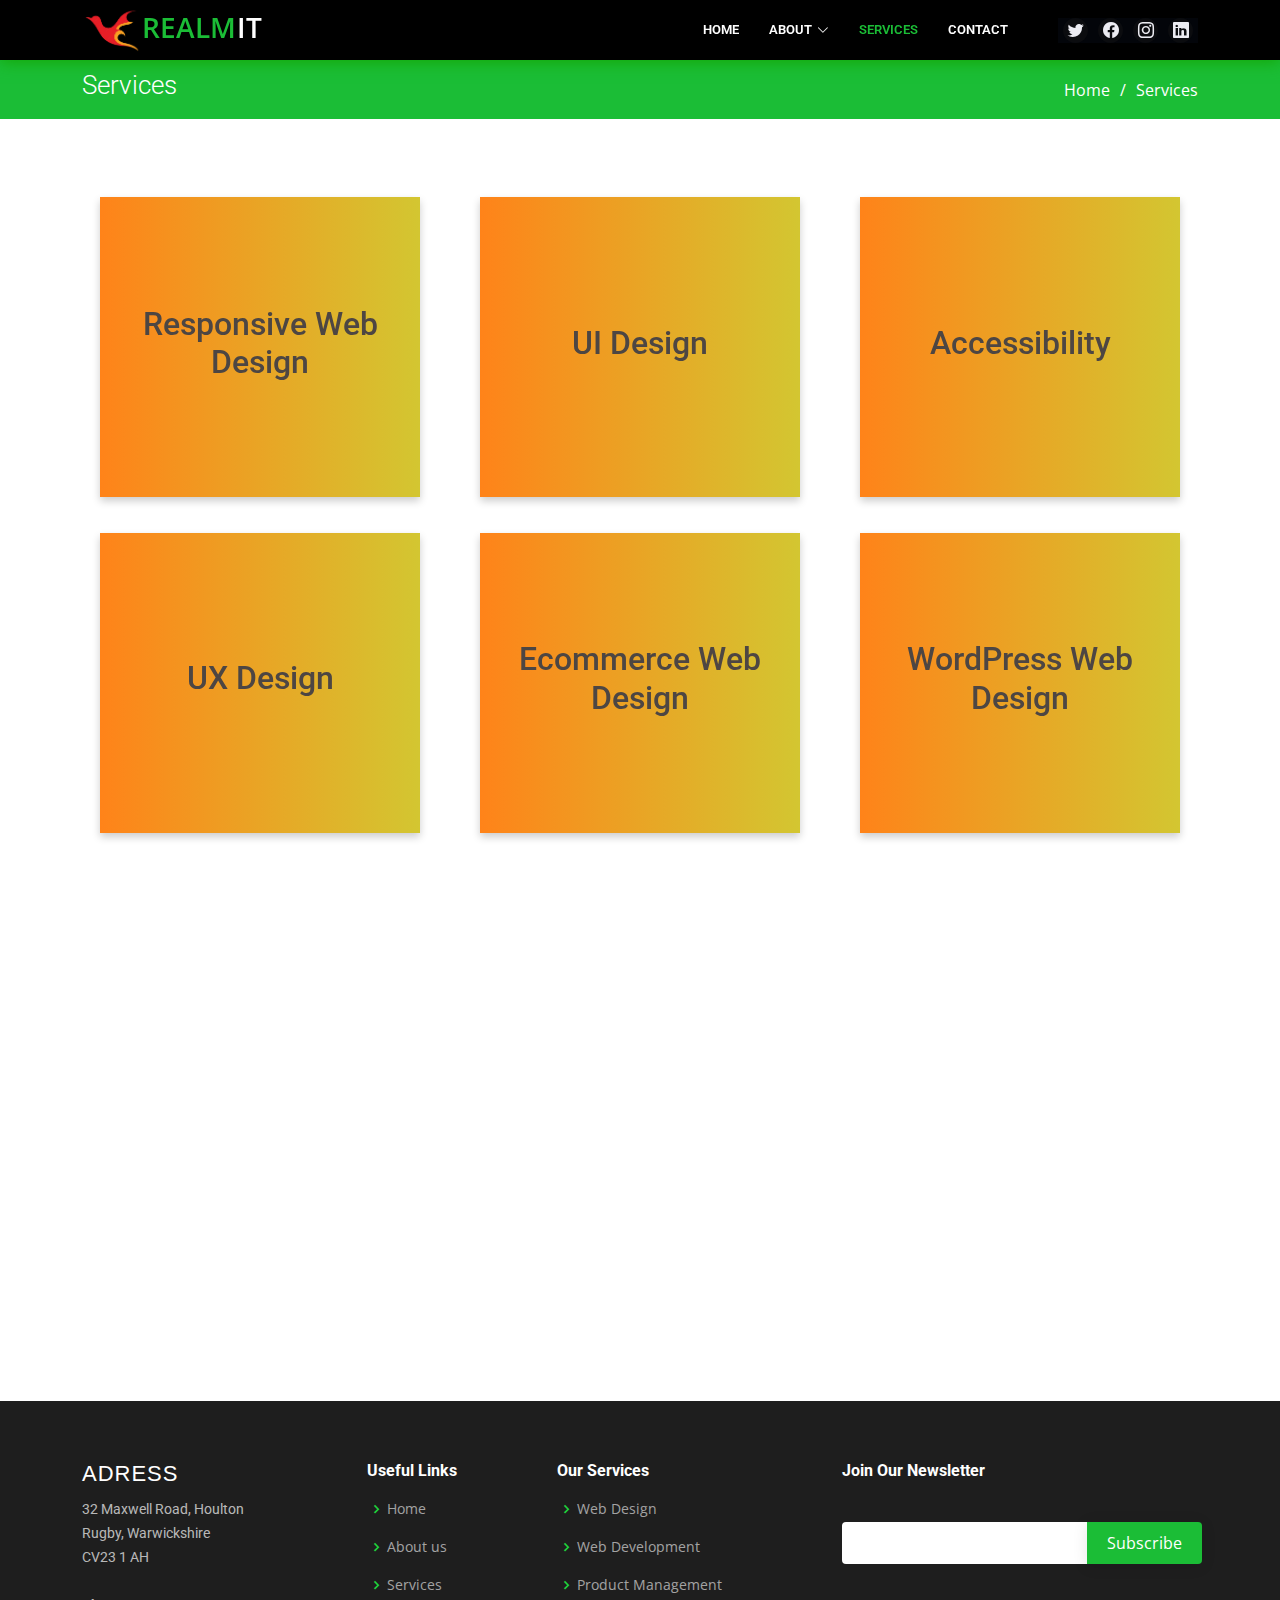
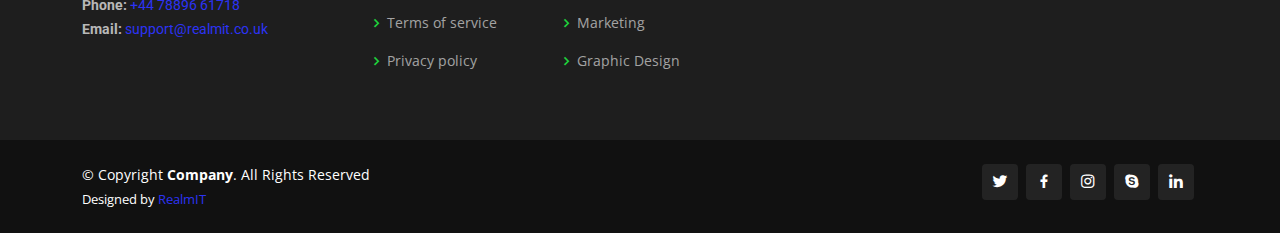
<file: services.html>
<!DOCTYPE html>
<html lang="en">

<head>
  <meta charset="utf-8">
  <meta content="width=device-width, initial-scale=1.0" name="viewport">

  <title>Services - RealmIT</title>
  <meta content="" name="description">
  <meta content="" name="keywords">

  <!-- Favicons -->
  <!-- <link href="assets/img/favicon.png" rel="icon">
  <link href="assets/img/apple-touch-icon.png" rel="apple-touch-icon"> -->

  <!-- Google Fonts -->
  <link href="https://fonts.googleapis.com/css?family=Open+Sans:300,300i,400,400i,600,600i,700,700i|Roboto:300,300i,400,400i,500,500i,600,600i,700,700i|Poppins:300,300i,400,400i,500,500i,600,600i,700,700i" rel="stylesheet">

  <!-- Vendor CSS Files -->
  <link href="assets/vendor/animate.css/animate.min.css" rel="stylesheet">
  <link href="assets/vendor/aos/aos.css" rel="stylesheet">
  <link href="assets/vendor/bootstrap/css/bootstrap.min.css" rel="stylesheet">
  <link href="assets/vendor/bootstrap-icons/bootstrap-icons.css" rel="stylesheet">
  <link href="assets/vendor/boxicons/css/boxicons.min.css" rel="stylesheet">
  <link href="assets/vendor/glightbox/css/glightbox.min.css" rel="stylesheet">
  <link href="assets/vendor/remixicon/remixicon.css" rel="stylesheet">
  <link href="assets/vendor/swiper/swiper-bundle.min.css" rel="stylesheet">

  <!-- Template Main CSS File -->
  <link href="assets/css/style.css" rel="stylesheet">

  <!-- =======================================================
  * Template Name: Company - v4.9.1
  * Template URL: https://bootstrapmade.com/company-free-html-bootstrap-template/
  * Author: BootstrapMade.com
  * License: https://bootstrapmade.com/license/
  ======================================================== -->
</head>

<body>

  <!-- ======= Header ======= -->
  <header id="header" class="fixed-top">
    <div class="container d-flex align-items-center">

      <a href="index.html" class="logo me-auto navbar-brand"><img src="assets/img/logo/logo.png" alt="" class="img-fluid"><span class="ms-0" style="color: #1bbd36;">Realm</span><span class="text-white">IT</span></a>

      <!-- Uncomment below if you prefer to use an image logo -->
      <!-- <a href="index.html" class="logo me-auto me-lg-0"><img src="assets/img/logo/logo.png" alt="" class="img-fluid"></a>-->

      <nav id="navbar" class="navbar order-last order-lg-0">
        <ul>
          <li><a href="index.html">Home</a></li>

          <li class="dropdown"><a href="#"><span>About</span> <i class="bi bi-chevron-down"></i></a>
            <ul>
              <li><a href="about.html">About Us</a></li>
              <li><a href="team.html">Team</a></li>
              <!-- <li><a href="testimonials.html">Testimonials</a></li>
              <li class="dropdown"><a href="#"><span>Deep Drop Down</span> <i class="bi bi-chevron-right"></i></a>
                <ul>
                  <li><a href="#">Deep Drop Down 1</a></li>
                  <li><a href="#">Deep Drop Down 2</a></li>
                  <li><a href="#">Deep Drop Down 3</a></li>
                  <li><a href="#">Deep Drop Down 4</a></li>
                  <li><a href="#">Deep Drop Down 5</a></li>
                </ul>
              </li> -->
            </ul>
          </li>

          <li><a href="services.html" class="active">Services</a></li>
          <!-- <li><a href="portfolio.html">Portfolio</a></li> -->
          <!-- <li><a href="pricing.html">Pricing</a></li>
          <li><a href="blog.html">Blog</a></li> -->
          <li><a href="contact.html">Contact</a></li>

        </ul>
        <i class="bi bi-list mobile-nav-toggle"></i>
      </nav><!-- .navbar -->

      <div class="wrapper header-social-links">

        <div class="box">
         <a class="bu bi-twitter" aria-hidden="true"></a>
        </div>
    
        <div class="box">
          <a class="fa bu bi-facebook" aria-hidden="true"></a>
        </div>
    
        <div class="box">
          <a class="bu bi-instagram" aria-hidden="true"></a>
        </div>
    
        <div class="box">
          <a class="bu bi-linkedin" aria-hidden="true"></a>
        </div>
    
      </div>


    </div>
  </header><!-- End Header -->

  <main id="main">
    <!-- ======= Breadcrumbs ======= -->
    <section id="breadcrumbs" class="breadcrumbs">
      <div class="container">

        <div class="d-flex justify-content-between align-items-center">
          <h2>Services</h2>
          <ol>
            <li><a href="index.html">Home</a></li>
            <li>Services</li>
          </ol>
        </div>

      </div>
    </section><!-- End Breadcrumbs -->

    <!-- ======= Services Section ======= -->
    
   
  <!-- End Services Section -->
   <!-- ======= Services Section ======= -->
  <section class="services">
    <div class="container" data-aos="fade-up">
      <div class="row">
        <div class="col-md-6 col-lg-4 d-flex align-items-stretch">
        <div class="flip-card" tabIndex="0">
        <div class="flip-card-inner">
          <div class="flip-card-front">
            <h2>Responsive Web Design</h2>
          </div>
          <div class="flip-card-back">
            <div class="title text-center mt-3">
              <img src="./img/services/responsive.png" style="width:70px;height:70px"> 
           </div>
           <h3><span class="text-info h5 mt-2">Responsive Web Design -</span>is the approach that suggests that design and development 
            should respond to the User's Behavior and Environment 
            based on screen size, platform and Orientation. <span id="dots">...</span><span id="more"> 
            
            This would eliminate the need for a different design and
             development phase for each new gadget on the market. We should 
             rather start a new era today: 
            creating websites that are future-ready right now..</span></h3>
<button onclick="myFunction()" id="myBtn">Read more</button>

            
           

               
          </div>
        </div>
      </div>
        </div>
        <div class="col-md-6 col-lg-4 d-flex align-items-stretch">
        <div class="flip-card" tabIndex="0">
        <div class="flip-card-inner">
          <div class="flip-card-front">
            <h2>UI Design</h2>
          </div>
          <div class="flip-card-back">
            <div class="title text-center mt-3">
              <img src="./img/services/ui-design.png" style="width:70px;height:70px"> 
           
            </div>
            <h3><span class="text-success h5 mt-2">UI Design -</span> Here we design the product according to the Customers choice 
              which will help in creating the efficient user interface with various User 
              Interface Elements. If you design what people are urging for, they will continue 
              to engage. The user interface design is a part of the wider user experience process. 
              Ui design is concerned with the look and feel of the interface that the user interacts with. The best UI design creates the prospective confidence in your user
               and the brand and You must ensure that your site or app works for everyone.</h3>
          </div>
        </div>
      </div>
        </div>

        <div class="col-md-6 col-lg-4 d-flex align-items-stretch">
        <div class="flip-card" tabIndex="0">
        <div class="flip-card-inner">
          <div class="flip-card-front">
            <h2>Accessibility </h2>
          </div>
          <div class="flip-card-back">
            <div class="title text-center mt-3">
              <img src="./img/services/accesibility.png" style="width:60px;height:60px"> 
            
            </div>
            <h3 class="h6"><span class="text-info h5 mt-2">Accessibility -</span> 
              Four main guiding principles of accessibility upon which WCAG 2.0 has been built acronym POUR for perceivable, operable, understandable and robust
              Perceivable : Means the user can identify content and interface elements by means of the senses.
              Operable : Means that a user can successfully use controls, buttons, navigation, and other interactive elements.
              Understandable : Make text content readable and understandable and Make Web pages appear and operate in predictable ways.
              Robust : Content must be robust enough that it can be interpreted reliably by a wide variety of users, allowing them to choose the technology they 
              use to interact with 	websites, online documents, multimedia, and other information formats
            
             </h3> 
          </div>
        </div>
      </div>
        </div>
        <div class="col-md-6 col-lg-4 d-flex align-items-stretch">
        <div class="flip-card" tabIndex="0">
        <div class="flip-card-inner">
          <div class="flip-card-front">
            <h2>UX Design</h2>
          </div>
          <div class="flip-card-back">
            <div class="title text-center mt-3">
              <img src="./img/services/ux-design.png" style="width:60px;height:60px"> 
            </div>
            <h3><span class="text-danger h5 mt-2">UX Design-</span> User experience (UX) focuses on having a deep understanding of users, what they need,
               what they value, their abilities, and also their limitations. Our first 
               priority is to give our customers a 
              meaningful and valuable user experience. We also focuses on anticipating wha
              t users might need to do and ensuring that the interface has elements that are easy to access, understand, and use to facilitate those actions. It also provides you the Web Analytics which gives you various collection/reports and analysis of Website Data.

            </h3>
          </div>
        </div>
      </div>
        </div>
        <div class="col-md-6 col-lg-4 d-flex align-items-stretch">
        <div class="flip-card" tabIndex="0">
        <div class="flip-card-inner">
          <div class="flip-card-front">
            <h2>Ecommerce Web Design</h2>
          </div>
          <div class="flip-card-back">
            <div class="title text-center mt-3">
              <img src="./img/services/ecommerce.png" style="width:60px;height:60px"> 
             
            </div>
            <h3><span class="text-warning h5 mt-2">Ecommerce Web</span> 
              An ecommerce site offers you the chance to build your brand,
               connect with more customers, and sell more products—but only 
               if you’ve got the right website design. If you want to build
                the trust you need to drive serious sales with your ecommerce 
                business, you need to put some serious thought into your branding. 
                Your branding is like the DNA of your ecommerce business; it’s who you are as a company, what you’re about, and how you’re different from your competitors—and it plays a huge part in building a
               connection with your audience and driving sales.
               
            </h3>
          </div>
        </div>
      </div>
        </div>
        <div class="col-md-6 col-lg-4 d-flex align-items-stretch">
        <div class="flip-card" tabIndex="0">
        <div class="flip-card-inner">
          <div class="flip-card-front">
            <h2>WordPress Web Design</h2>
          </div>
          <div class="flip-card-back">
            <div class="title text-center mt-3">
              <img src="./img/services/wordpress.png" style="width:60px;height:60px"> 
             
            </div>
            <h3><span class="text-danger h5 mt-2">WordPress Web Design -</span> The satisfying experiences you encounter when websites react to you — as you hover, scroll, and click — are thanks to lovely micro-interactions.
               An icon on your homepage could move, change sizes, perform a short action,
               or any number of possibilities that will give just a little 
               something extra and create an interactive experience for the user. Dark Mode is an attractive and modern approach to web design that gives viewers
                a break from the overly bright and colourful sites that are 
                more common when browsing. Engagement is a valuable tool and insight. And thankfully, in our social, digital world, we love to engage. So adding interactive 
              elements to your web design is a great way to get your audience directly involved and learn more about them.
            </h3>
          </div>
        </div>
      </div>
        </div>
     
      </div>
    </div>
  </section>
<!-- End Services Section -->    
   
  
    <!-- ======= Features Section ======= -->
    <section id="features" class="features">
      <div class="container" data-aos="fade-up">

        <div class="section-title">
          <h2>It Services</h2>
        </div>

        <div class="row">
          
          <div class="col-lg-3 col-md-4">
            <div class="icon-box">
             
                <img src="./assets/img/services-icon/planning-process (1).png" style="width:30px;height:30px"> 
               
              <h3><a href=""> 
                Analysis and Planning </a></h3>
            </div>
          </div>
          <div class="col-lg-3 col-md-4 mt-4 mt-md-0">
            <div class="icon-box">
              <img src="./assets/img/services-icon/custom-application.png" style="width:30px;height:30px; color: #5578ff;"> 
               <h3><a href="">Custom Application </a></h3>
            </div>
          </div>
          <div class="col-lg-3 col-md-4 mt-4 mt-md-0">
            <div class="icon-box">
              <img src="./assets/img/services-icon/software-development (1).png" style="width:30px;height:30px;"> 
              
              <h3><a href="">Software Development </a></h3>
            </div>
          </div>
         
          <div class="col-lg-3 col-md-4 mt-4 mt-lg-0">
            <div class="icon-box">
              <img src="./assets/img/services-icon/mobile-development (1).png" style="width:30px;height:30px;"> 
              <h3><a href="">Mobile App Development </a></h3>
            </div>
          </div>
          <div class="col-lg-3 col-md-4 mt-4">
            <div class="icon-box">
              <img src="./assets/img/services-icon/web-development (1).png" style="width:30px;height:30px;"> 
              <h3><a href="">Web App Development </a></h3>
            </div>
          </div>
          <div class="col-lg-3 col-md-4 mt-4">
            <div class="icon-box">
              <img src="./assets/img/services-icon/ux-design (2).png" style="width:30px;height:30px;"> 
              <h3><a href="">UI/UX Design </a></h3>
            </div>
          </div>
          <div class="col-lg-3 col-md-4 mt-4">
            <div class="icon-box">
              <img src="./assets/img/services-icon/Software Deployment.png" style="width:30px;height:30px;"> 
              <h3><a href="">Software Deployment </a></h3>
            </div>
          </div>
          <div class="col-lg-3 col-md-4 mt-4 ">
            <div class="icon-box">
              <img src="./assets/img/services-icon/testing-features.png" style="width:30px;height:30px;"> 
              <h3><a href="">Testing</a></h3>
            </div>
          </div>
          <div class="col-lg-3 col-md-4 mt-4">
            <div class="icon-box">
              <img src="./assets/img/services-icon/scurity.png" style="width:30px;height:30px;"> 
              <h3><a href="">IT Security</a></h3>
            </div>
          </div>
          <div class="col-lg-3 col-md-4 mt-4">
            <div class="icon-box">
              <img src="./assets/img/services-icon/investment.png" style="width:30px;height:30px;"> 
              <h3><a href="">App Maintenance    </a></h3>
            </div>
          </div>
          
          <div class="col-lg-3 col-md-4 mt-4">
            <div class="icon-box">
              <img src="./assets/img/services-icon/data-backup (1).png" style="width:30px;height:30px;"> 
              <h3><a href="">Data Backup    </a></h3>
            </div>
          </div>
          
          <div class="col-lg-3 col-md-4 mt-4">
            <div class="icon-box">
              <img src="./assets/img/services-icon/prototyping.png" style="width:30px;height:30px;"> 
              <h3><a href="">  Designing and Prototyping</a></h3>
            </div>
          </div>
        </div>

      </div>
    </section><!-- End Features Section -->

  </main><!-- End #main -->

  <!-- ======= Footer ======= -->
  <footer id="footer">

    <div class="footer-top">
      <div class="container">
        <div class="row">

          <div class="col-lg-3 col-md-6 footer-contact">
            <h3>Adress</h3>
            <p>
              32 Maxwell Road, Houlton<br>
              Rugby, Warwickshire<br>
              CV23 1 AH <br><br>
              <strong>Phone:</strong> <a href="tel:78896 61718">+44 78896 61718</a><br>
              <strong>Email:</strong> <a href="mailto:support@realmit.co.uk">support@realmit.co.uk</a><br>
            </p>
          </div>

          <div class="col-lg-2 col-md-6 footer-links">
            <h4>Useful Links</h4>
            <ul>
              <li><i class="bx bx-chevron-right"></i> <a href="#">Home</a></li>
              <li><i class="bx bx-chevron-right"></i> <a href="#">About us</a></li>
              <li><i class="bx bx-chevron-right"></i> <a href="#">Services</a></li>
              <li><i class="bx bx-chevron-right"></i> <a href="#">Terms of service</a></li>
              <li><i class="bx bx-chevron-right"></i> <a href="#">Privacy policy</a></li>
            </ul>
          </div>

          <div class="col-lg-3 col-md-6 footer-links">
            <h4>Our Services</h4>
            <ul>
              <li><i class="bx bx-chevron-right"></i> <a href="#">Web Design</a></li>
              <li><i class="bx bx-chevron-right"></i> <a href="#">Web Development</a></li>
              <li><i class="bx bx-chevron-right"></i> <a href="#">Product Management</a></li>
              <li><i class="bx bx-chevron-right"></i> <a href="#">Marketing</a></li>
              <li><i class="bx bx-chevron-right"></i> <a href="#">Graphic Design</a></li>
            </ul>
          </div>

          <div class="col-lg-4 col-md-6 footer-newsletter">
            <h4>Join Our Newsletter</h4>
            <!-- <p>Tamen quem nulla quae legam multos aute sint culpa legam noster magna</p> -->
            <form action="" method="post">
              <input type="email" name="email"><input type="submit" value="Subscribe">
            </form>
          </div>

        </div>
      </div>
    </div>

    <div class="container d-md-flex py-4">

      <div class="me-md-auto text-center text-md-start">
        <div class="copyright">
          &copy; Copyright <strong><span>Company</span></strong>. All Rights Reserved
        </div>
        <div class="credits">
          <!-- All the links in the footer should remain intact. -->
          <!-- You can delete the links only if you purchased the pro version. -->
          <!-- Licensing information: https://bootstrapmade.com/license/ -->
          <!-- Purchase the pro version with working PHP/AJAX contact form: https://bootstrapmade.com/company-free-html-bootstrap-template/ -->
          Designed by <a href="https://realmit.co.uk/">RealmIT</a>
        </div>
      </div>
      <div class="social-links text-center text-md-right pt-3 pt-md-0">
        <a href="#" class="twitter"><i class="bx bxl-twitter"></i></a>
        <a href="#" class="facebook"><i class="bx bxl-facebook"></i></a>
        <a href="#" class="instagram"><i class="bx bxl-instagram"></i></a>
        <a href="#" class="google-plus"><i class="bx bxl-skype"></i></a>
        <a href="#" class="linkedin"><i class="bx bxl-linkedin"></i></a>
      </div>
    </div>
  </footer><!-- End Footer -->

  <a href="#" class="back-to-top d-flex align-items-center justify-content-center"><i class="bi bi-arrow-up-short"></i></a>

  <!-- Vendor JS Files -->
  <script src="assets/vendor/aos/aos.js"></script>
  <script src="assets/vendor/bootstrap/js/bootstrap.bundle.min.js"></script>
  <script src="assets/vendor/glightbox/js/glightbox.min.js"></script>
  <script src="assets/vendor/isotope-layout/isotope.pkgd.min.js"></script>
  <script src="assets/vendor/swiper/swiper-bundle.min.js"></script>
  <script src="assets/vendor/waypoints/noframework.waypoints.js"></script>
  <script src="assets/vendor/php-email-form/validate.js"></script>

  <!-- Template Main JS File -->
  <script src="assets/js/main.js"></script>
  <!--Start of Tawk.to Script-->
<script type="text/javascript">
  var Tawk_API=Tawk_API||{}, Tawk_LoadStart=new Date();
  (function(){
  var s1=document.createElement("script"),s0=document.getElementsByTagName("script")[0];
  s1.async=true;
  s1.src='https://embed.tawk.to/631db63d37898912e96870b9/1gcm0vook';
  s1.charset='UTF-8';
  s1.setAttribute('crossorigin','*');
  s0.parentNode.insertBefore(s1,s0);
  })();



  function myFunction() {
  var dots = document.getElementById("dots");
  var moreText = document.getElementById("more");
  var btnText = document.getElementById("myBtn");

  if (dots.style.display === "none") {
    dots.style.display = "inline";
    btnText.innerHTML = "Read more"; 
    moreText.style.display = "none";
  } else {
    dots.style.display = "none";
    btnText.innerHTML = "Read less"; 
    moreText.style.display = "inline";
  }
}

  </script>
  <!--End of Tawk.to Script-->
</body>

</html>
</file>
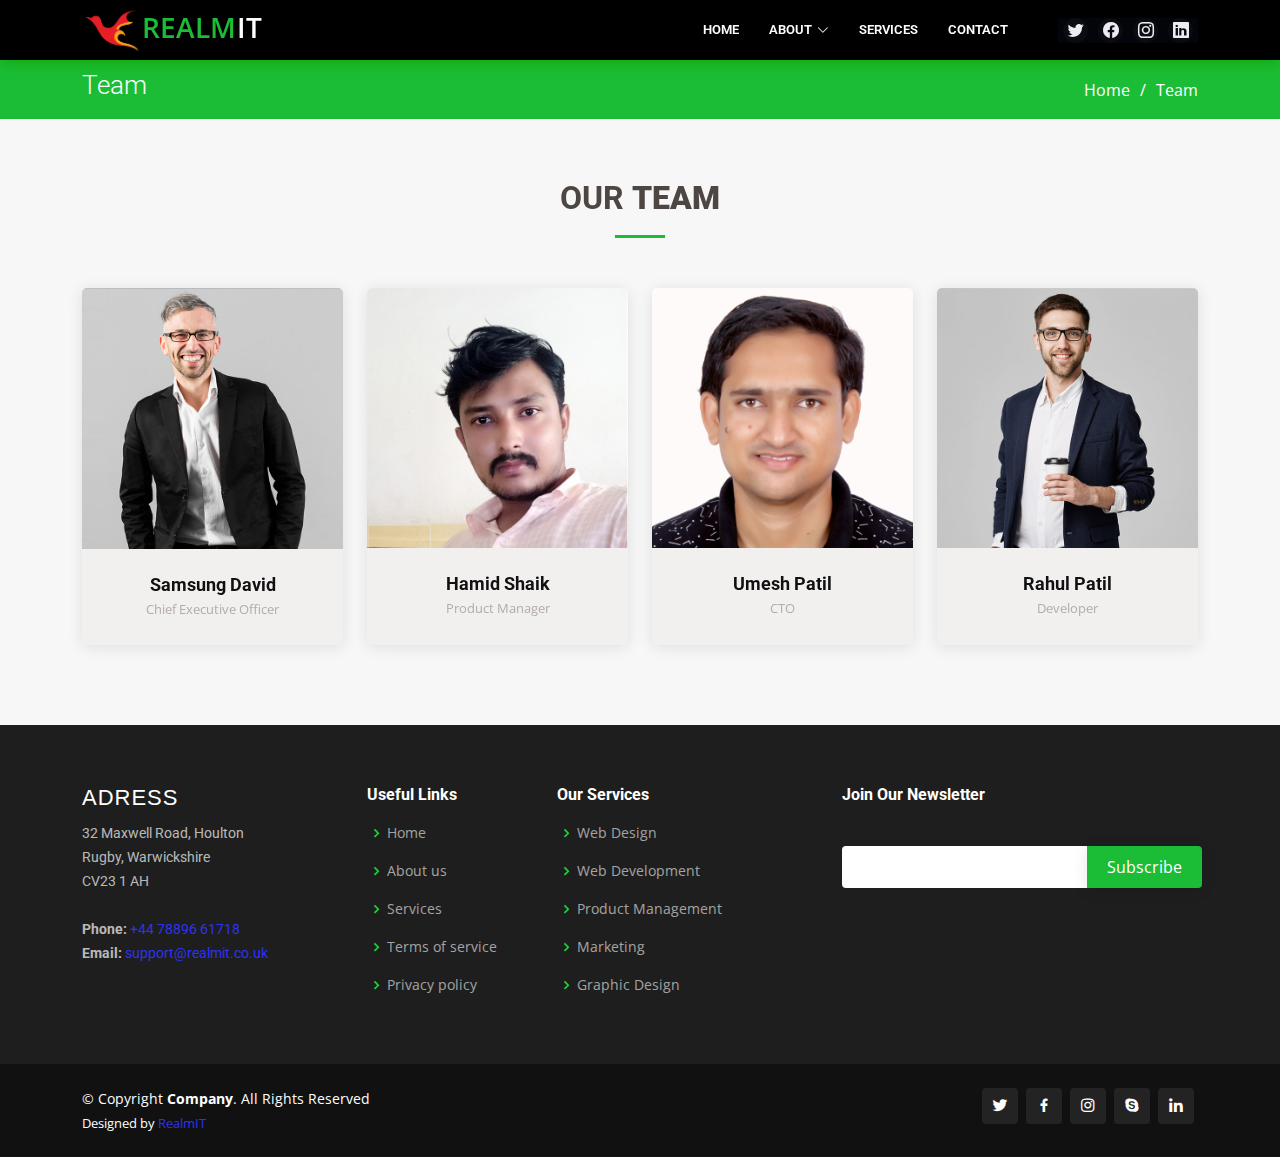
<file: team.html>
<!DOCTYPE html>
<html lang="en">

<head>
  <meta charset="utf-8">
  <meta content="width=device-width, initial-scale=1.0" name="viewport">

  <title>Team - RealmIT</title>
  <meta content="" name="description">
  <meta content="" name="keywords">

  <!-- Favicons -->
  <!-- <link href="assets/img/favicon.png" rel="icon">
  <link href="assets/img/apple-touch-icon.png" rel="apple-touch-icon"> -->

  <!-- Google Fonts -->
  <link href="https://fonts.googleapis.com/css?family=Open+Sans:300,300i,400,400i,600,600i,700,700i|Roboto:300,300i,400,400i,500,500i,600,600i,700,700i|Poppins:300,300i,400,400i,500,500i,600,600i,700,700i" rel="stylesheet">

  <!-- Vendor CSS Files -->
  <link href="assets/vendor/animate.css/animate.min.css" rel="stylesheet">
  <link href="assets/vendor/aos/aos.css" rel="stylesheet">
  <link href="assets/vendor/bootstrap/css/bootstrap.min.css" rel="stylesheet">
  <link href="assets/vendor/bootstrap-icons/bootstrap-icons.css" rel="stylesheet">
  <link href="assets/vendor/boxicons/css/boxicons.min.css" rel="stylesheet">
  <link href="assets/vendor/glightbox/css/glightbox.min.css" rel="stylesheet">
  <link href="assets/vendor/remixicon/remixicon.css" rel="stylesheet">
  <link href="assets/vendor/swiper/swiper-bundle.min.css" rel="stylesheet">

  <!-- Template Main CSS File -->
  <link href="assets/css/style.css" rel="stylesheet">

  <!-- =======================================================
  * Template Name: Company - v4.9.1
  * Template URL: https://bootstrapmade.com/company-free-html-bootstrap-template/
  * Author: BootstrapMade.com
  * License: https://bootstrapmade.com/license/
  ======================================================== -->
</head>

<body>

  <!-- ======= Header ======= -->
  <header id="header" class="fixed-top">
    <div class="container d-flex align-items-center">

      <a href="index.html" class="logo me-auto navbar-brand"><img src="assets/img/logo/logo.png" alt="" class="img-fluid"><span class="ms-0" style="color: #1bbd36;">Realm</span><span class="text-white">IT</span></a>

      
      <nav id="navbar" class="navbar order-last order-lg-0">
        <ul>
          <li><a href="index.html">Home</a></li>

          <li class="dropdown"><a href="#"><span>About</span> <i class="bi bi-chevron-down"></i></a>
            <ul>
              <li><a href="about.html">About Us</a></li>
              <li><a href="team.html" class="active">Team</a></li>
              <!-- <li><a href="testimonials.html">Testimonials</a></li>
              <li class="dropdown"><a href="#"><span>Deep Drop Down</span> <i class="bi bi-chevron-right"></i></a>
                <ul>
                  <li><a href="#">Deep Drop Down 1</a></li>
                  <li><a href="#">Deep Drop Down 2</a></li>
                  <li><a href="#">Deep Drop Down 3</a></li>
                  <li><a href="#">Deep Drop Down 4</a></li>
                  <li><a href="#">Deep Drop Down 5</a></li>
                </ul>
              </li> -->
            </ul>
          </li>

          <li><a href="services.html">Services</a></li>
          <!-- <li><a href="portfolio.html">Portfolio</a></li>
          <li><a href="pricing.html">Pricing</a></li>
          <li><a href="blog.html">Blog</a></li> -->
          <li><a href="contact.html">Contact</a></li>

        </ul>
        <i class="bi bi-list mobile-nav-toggle"></i>
      </nav><!-- .navbar -->

      <div class="wrapper header-social-links">

        <div class="box">
         <a class="bu bi-twitter" aria-hidden="true"></a>
        </div>
    
        <div class="box">
          <a class="fa bu bi-facebook" aria-hidden="true"></a>
        </div>
    
        <div class="box">
          <a class="bu bi-instagram" aria-hidden="true"></a>
        </div>
    
        <div class="box">
          <a class="bu bi-linkedin" aria-hidden="true"></a>
        </div>
    
      </div>


    </div>
  </header><!-- End Header -->

  <main id="main">

    <!-- ======= Breadcrumbs ======= -->
    <section id="breadcrumbs" class="breadcrumbs">
      <div class="container">

        <div class="d-flex justify-content-between align-items-center">
          <h2>Team</h2>
          <ol>
            <li><a href="index.html">Home</a></li>
            <li>Team</li>
          </ol>
        </div>

      </div>
    </section><!-- End Breadcrumbs -->

    <!-- ======= Our Team Section ======= -->
    <section id="team" class="team section-bg">
      <div class="container">

        <div class="section-title" data-aos="fade-up">
          <h2>Our <strong>Team</strong></h2>
        </div>

        <div class="row">

          <div class="col-lg-3 col-md-6 d-flex align-items-stretch">
            <div class="member" data-aos="fade-up">
              <div class="member-img">
                <img src="assets/img/team/team-1.jpg" class="img-fluid" alt="">
                <div class="social">
                  <a href=""><i class="bi bi-twitter"></i></a>
                  <a href=""><i class="bi bi-facebook"></i></a>
                  <a href=""><i class="bi bi-instagram"></i></a>
                  <a href=""><i class="bi bi-linkedin"></i></a>
                </div>
              </div>
              <div class="member-info">
                <h4>Samsung David</h4>
                <span>Chief Executive Officer</span>
              </div>
            </div>
          </div>

          <div class="col-lg-3 col-md-6 d-flex align-items-stretch">
            <div class="member" data-aos="fade-up" data-aos-delay="100">
              <div class="member-img" style="height:260px;">
                <img src="img\staff\Photo_Hamid.jpg" class="img-fluid" alt="">
                <div class="social">
                  <a href=""><i class="bi bi-twitter"></i></a>
                  <a href=""><i class="bi bi-facebook"></i></a>
                  <a href=""><i class="bi bi-instagram"></i></a>
                  <a href=""><i class="bi bi-linkedin"></i></a>
                </div>
              </div>
              <div class="member-info">
                <h4>Hamid Shaik</h4>
                <span>Product Manager</span>
              </div>
            </div>
          </div>

          <div class="col-lg-3 col-md-6 d-flex align-items-stretch">
            <div class="member" data-aos="fade-up" data-aos-delay="200">
              <div class="member-img" style="height:260px;">
                <img src="img\staff\Photo_Umesh_Patil.jpg" class="img-fluid" alt="">
                <div class="social">
                  <a href=""><i class="bi bi-twitter"></i></a>
                  <a href=""><i class="bi bi-facebook"></i></a>
                  <a href=""><i class="bi bi-instagram"></i></a>
                  <a href=""><i class="bi bi-linkedin"></i></a>
                </div>
              </div>
              <div class="member-info">
                <h4>Umesh Patil</h4>
                <span>CTO</span>
              </div>
            </div>
          </div>

          <div class="col-lg-3 col-md-6 d-flex align-items-stretch">
            <div class="member" data-aos="fade-up" data-aos-delay="300">
              <div class="member-img" style="height:260px;">
                <img src="assets/img/team/team-3.jpg" class="img-fluid" alt="">
                <div class="social">
                  <a href=""><i class="bi bi-twitter"></i></a>
                  <a href=""><i class="bi bi-facebook"></i></a>
                  <a href=""><i class="bi bi-instagram"></i></a>
                  <a href=""><i class="bi bi-linkedin"></i></a>
                </div>
              </div>
              <div class="member-info">
                <h4>Rahul Patil</h4>
                <span>Developer</span>
              </div>
            </div>
          </div>

        </div>

      </div>
    </section><!-- End Our Team Section -->

  </main><!-- End #main -->

  <!-- ======= Footer ======= -->
  <footer id="footer">

    <div class="footer-top">
      <div class="container">
        <div class="row">

          <div class="col-lg-3 col-md-6 footer-contact">
            <h3>Adress</h3>
            <p>
              32 Maxwell Road, Houlton<br>
              Rugby, Warwickshire<br>
              CV23 1 AH <br><br>
              <strong>Phone:</strong> <a href="tel:78896 61718">+44 78896 61718</a><br>
              <strong>Email:</strong> <a href="mailto:support@realmit.co.uk">support@realmit.co.uk</a><br>
            </p>
          </div>

          <div class="col-lg-2 col-md-6 footer-links">
            <h4>Useful Links</h4>
            <ul>
              <li><i class="bx bx-chevron-right"></i> <a href="#">Home</a></li>
              <li><i class="bx bx-chevron-right"></i> <a href="#">About us</a></li>
              <li><i class="bx bx-chevron-right"></i> <a href="#">Services</a></li>
              <li><i class="bx bx-chevron-right"></i> <a href="#">Terms of service</a></li>
              <li><i class="bx bx-chevron-right"></i> <a href="#">Privacy policy</a></li>
            </ul>
          </div>

          <div class="col-lg-3 col-md-6 footer-links">
            <h4>Our Services</h4>
            <ul>
              <li><i class="bx bx-chevron-right"></i> <a href="#">Web Design</a></li>
              <li><i class="bx bx-chevron-right"></i> <a href="#">Web Development</a></li>
              <li><i class="bx bx-chevron-right"></i> <a href="#">Product Management</a></li>
              <li><i class="bx bx-chevron-right"></i> <a href="#">Marketing</a></li>
              <li><i class="bx bx-chevron-right"></i> <a href="#">Graphic Design</a></li>
            </ul>
          </div>

          <div class="col-lg-4 col-md-6 footer-newsletter">
            <h4>Join Our Newsletter</h4>
            <!-- <p>Tamen quem nulla quae legam multos aute sint culpa legam noster magna</p> -->
            <form action="" method="post">
              <input type="email" name="email"><input type="submit" value="Subscribe">
            </form>
          </div>

        </div>
      </div>
    </div>

    <div class="container d-md-flex py-4">

      <div class="me-md-auto text-center text-md-start">
        <div class="copyright">
          &copy; Copyright <strong><span>Company</span></strong>. All Rights Reserved
        </div>
        <div class="credits">
          <!-- All the links in the footer should remain intact. -->
          <!-- You can delete the links only if you purchased the pro version. -->
          <!-- Licensing information: https://bootstrapmade.com/license/ -->
          <!-- Purchase the pro version with working PHP/AJAX contact form: https://bootstrapmade.com/company-free-html-bootstrap-template/ -->
          Designed by <a href="https://realmit.co.uk/">RealmIT</a>
        </div>
      </div>
      <div class="social-links text-center text-md-right pt-3 pt-md-0">
        <a href="#" class="twitter"><i class="bx bxl-twitter"></i></a>
        <a href="#" class="facebook"><i class="bx bxl-facebook"></i></a>
        <a href="#" class="instagram"><i class="bx bxl-instagram"></i></a>
        <a href="#" class="google-plus"><i class="bx bxl-skype"></i></a>
        <a href="#" class="linkedin"><i class="bx bxl-linkedin"></i></a>
      </div>
    </div>
  </footer><!-- End Footer -->

  <a href="#" class="back-to-top d-flex align-items-center justify-content-center"><i class="bi bi-arrow-up-short"></i></a>

  <!-- Vendor JS Files -->
  <script src="assets/vendor/aos/aos.js"></script>
  <script src="assets/vendor/bootstrap/js/bootstrap.bundle.min.js"></script>
  <script src="assets/vendor/glightbox/js/glightbox.min.js"></script>
  <script src="assets/vendor/isotope-layout/isotope.pkgd.min.js"></script>
  <script src="assets/vendor/swiper/swiper-bundle.min.js"></script>
  <script src="assets/vendor/waypoints/noframework.waypoints.js"></script>
  <script src="assets/vendor/php-email-form/validate.js"></script>

  <!-- Template Main JS File -->
  <script src="assets/js/main.js"></script>
  <!--Start of Tawk.to Script-->
<script type="text/javascript">
  var Tawk_API=Tawk_API||{}, Tawk_LoadStart=new Date();
  (function(){
  var s1=document.createElement("script"),s0=document.getElementsByTagName("script")[0];
  s1.async=true;
  s1.src='https://embed.tawk.to/631db63d37898912e96870b9/1gcm0vook';
  s1.charset='UTF-8';
  s1.setAttribute('crossorigin','*');
  s0.parentNode.insertBefore(s1,s0);
  })();
  </script>
  <!--End of Tawk.to Script-->
</body>

</html>
</file>
<file: assets/css/style.css>
/**
* Template Name: Company - v4.9.1
* Template URL: https://bootstrapmade.com/company-free-html-bootstrap-template/
* Author: BootstrapMade.com
* License: https://bootstrapmade.com/license/

*/

/*--------------------------------------------------------------
# General
--------------------------------------------------------------*/


body {
  font-family: "Open Sans", sans-serif;
  color: #4d4643;
}

a {
  color: #2c33f4;
  text-decoration: none;
}

a:hover {
  color: #2ae149;
  text-decoration: none;
}

h1,
h2,
h3,
h4,
h5,
h6 {
  font-family: "Roboto", sans-serif;
}

/*--------------------------------------------------------------
# Back to top button
--------------------------------------------------------------*/

.back-to-top {
  position: fixed;
  visibility: hidden;
  opacity: 0;
  right: 15px;
  bottom: 15px;
  z-index: 996;
  background: #1bbd36;
  width: 40px;
  height: 40px;
  border-radius: 4px;
  transition: all 0.4s;
}

.back-to-top i {
  font-size: 28px;
  color: #fff;
  line-height: 0;
}

.back-to-top:hover {
  background: #21df41;
  color: #fff;
}

.back-to-top.active {
  visibility: visible;
  opacity: 1;
}

/*--------------------------------------------------------------
# Disable AOS delay on mobile
--------------------------------------------------------------*/
@media screen and (max-width: 768px) {
  [data-aos-delay] {
    transition-delay: 0 !important;
  }
}

/*--------------------------------------------------------------
# Header
--------------------------------------------------------------*/
#header {
  background:black;
  z-index: 997;
  padding: 0px 0;
  box-shadow: 0px 2px 15px rgba(19, 167, 6, 0.999);
}

#header .logo {
  font-size: 28px;
  margin: 0;
  padding: 0;
  line-height: 1;
  font-weight: 600;
  letter-spacing: 0.1px;
  text-transform: uppercase;

}

#header .logo a {
  color: white;
}

#header .logo a{
  color: #1bbd36;
}

#header .logo img {
  max-height: 60px;
}

/*--------------------------------------------------------------
# Header Social Links
--------------------------------------------------------------*/
.wrapper {
  display: flex;
  justify-content: center;
  align-items: center;

  background: #03050a;
  flex-direction: row;
  margin-left:50px;
 
}
.box {
  display: flex;
  justify-content: center;
  align-items: center;
  width: 25px;
  height: 25px;
  background: #0b0c0f;
  border-radius: 50%;
  margin: 0 5px;
  
  position: relative;
}
.box:after {
  content: "";
  position: absolute;
  width: 70%;
  height: 70%;
  border-radius: 50%;
  background: transparent;
  }
  .box  a{
  cursor: pointer;
  color: #ececf2;
    text-decoration: none;
    transition: 1s ease;
}

.box:hover  a {
  color:#21df41;
  transform: rotate(360deg);
}


@media (max-width: 720px) {
  .box{
    display: block;
  }
  

  .box {
    display: none;
  }
}




/*--------------------------------------------------------------
# Navigation Menu
--------------------------------------------------------------*/
/**
* Desktop Navigation 
*/
.navbar {
  padding: 0;
  
}

.navbar ul {
  margin: 0;
  padding: 0;
  display: flex;
  list-style: none;
  align-items: center;
}

.navbar li {
  position: relative;
}

.navbar a,
.navbar a:focus {
  display: flex;
  align-items: center;
  justify-content: space-between;
  padding: 10px 0 10px 30px;
  font-family: "Roboto", sans-serif;
  font-size: 13px;
  font-weight: 600;
  color: white;
  white-space: nowrap;
  text-transform: uppercase;
  transition: 0.3s;
}

.navbar a i,
.navbar a:focus i {
  font-size: 12px;
  line-height: 0;
  margin-left: 5px;
}

.navbar a:hover,
.navbar .active,
.navbar .active:focus,
.navbar li:hover>a {
  color: #1bbd36;
}

.navbar .dropdown ul {
  display: block;
  position: absolute;
  left: 14px;
  top: calc(100% + 30px);
  margin: 0;
  padding: 10px 0;
  z-index: 99;
  opacity: 0;
  visibility: hidden;
  background: black;
 
  box-shadow: 0px 0px 30px rgba(127, 137, 161, 0.25);
  transition: 0.3s;
  border-top: 2px solid #1bbd36;
}

.navbar .dropdown ul li {
  min-width: 200px;
}

.navbar .dropdown ul a {
  padding: 10px 20px;
  font-size: 14px;
  font-weight: 500;
  text-transform: none;
  color: white;
}

.navbar .dropdown ul a i {
  font-size: 12px;
}

.navbar .dropdown ul a:hover,
.navbar .dropdown ul .active:hover,
.navbar .dropdown ul li:hover>a {
  color: #1bbd36;
}

.navbar .dropdown:hover>ul {
  opacity: 1;
  top: 100%;
  visibility: visible;
}

.navbar .dropdown .dropdown ul {
  top: 0;
  left: calc(100% - 30px);
  visibility: hidden;
}

.navbar .dropdown .dropdown:hover>ul {
  opacity: 1;
  top: 0;
  left: 100%;
  visibility: visible;
}

@media (max-width: 1366px) {
  .navbar .dropdown .dropdown ul {
    left: -90%;
  }

  .navbar .dropdown .dropdown:hover>ul {
    left: -100%;
  }
}

/**
* Mobile Navigation 
*/
.mobile-nav-toggle {
  color: white;
  font-size: 28px;
  cursor: pointer;
  display: none;
  line-height: 0;
  transition: 0.5s;
}

.mobile-nav-toggle.bi-x {
  color: #fff;
}

@media (max-width: 500px) {
  .mobile-nav-toggle {
    display: block;
  }

  .navbar ul {
    display: none;
  }
}

.navbar-mobile {
  position: fixed;
  overflow: hidden;
  top: 0;
  right: 0;
  left: 0;
  bottom: 0;
  background: rgba(0, 0, 0, 0.9);
  transition: 0.3s;
  z-index: 999;
}

.navbar-mobile .mobile-nav-toggle {
  position: absolute;
  top: 15px;
  right: 15px;
}

.navbar-mobile ul {
  display: block;
  position: absolute;
  top: 55px;
  right: 15px;
  bottom: 15px;
  left: 15px;
  padding: 10px 0;
  background-color: #fff;
  overflow-y: auto;
  transition: 0.3s;
}

.navbar-mobile a,
.navbar-mobile a:focus {
  padding: 10px 20px;
  font-size: 15px;
  color: #111;
}

.navbar-mobile a:hover,
.navbar-mobile .active,
.navbar-mobile li:hover>a {
  color: #1bbd36;
}

.navbar-mobile .getstarted,
.navbar-mobile .getstarted:focus {
  margin: 15px;
}

.navbar-mobile .dropdown ul {
  position: static;
  display: none;
  margin: 10px 20px;
  padding: 10px 0;
  z-index: 99;
  opacity: 1;
  visibility: visible;
  background: black;
  box-shadow: 0px 0px 30px rgba(127, 137, 161, 0.25);
}

.navbar-mobile .dropdown ul li {
  min-width: 200px;
}

.navbar-mobile .dropdown ul a {
  padding: 10px 20px;
}

.navbar-mobile .dropdown ul a i {
  font-size: 12px;
}

.navbar-mobile .dropdown ul a:hover,
.navbar-mobile .dropdown ul .active:hover,
.navbar-mobile .dropdown ul li:hover>a {
  color: #1bbd36;
}

.navbar-mobile .dropdown>.dropdown-active {
  display: block;
}

/*--------------------------------------------------------------
# Hero Section
--------------------------------------------------------------*/
#hero {
  width: 100%;
  height: 100vh;
 
  overflow: hidden;
  position: relative;
}

#hero .carousel,
#hero .carousel-inner,
#hero .carousel-item,
#hero .carousel-item::before {
  background-size: cover;
  background-position: center;
  background-repeat: no-repeat;
  position: absolute;
  top: 0;
  right: 0;
  left: 0;
  bottom: 0;
}

#hero .carousel-container {
  display: flex;
  align-items: flex-end;
  justify-content: center;
  position: absolute;
  bottom: 60px;
  top: 70px;
  left: 55px;
  right: 55px;
}

#hero .carousel-content {
  background: rgba(4, 4, 4, 0.7);
  padding: 20px;
  color: #fff;
  border-top: 5px solid #1bbd36;
}

#hero .carousel-content h2 {
  color: #fff;
  margin-bottom: 20px;
  font-size: 28px;
  font-weight: 700;
}

#hero .btn-get-started {
  font-family: "Roboto", sans-serif;
  font-weight: 500;
  font-size: 14px;
  letter-spacing: 1px;
  display: inline-block;
  padding: 12px 32px;
  border-radius: 4px;
  transition: 0.5s;
  line-height: 1;
  margin: 10px;
  color: #fff;
  -webkit-animation-delay: 0.8s;
  animation-delay: 0.8s;
  border: 2px solid #1bbd36;
}

#hero .btn-get-started:hover {
  background: #1bbd36;
  color: #fff;
  text-decoration: none;
}

#hero .carousel-inner .carousel-item {
  transition-property: opacity;
  background-position: center top;
}

#hero .carousel-inner .carousel-item,
#hero .carousel-inner .active.carousel-item-start,
#hero .carousel-inner .active.carousel-item-end {
  opacity: 0;
}

#hero .carousel-inner .active,
#hero .carousel-inner .carousel-item-next.carousel-item-start,
#hero .carousel-inner .carousel-item-prev.carousel-item-end {
  opacity: 1;
  transition: 0.5s;
}

#hero .carousel-inner .carousel-item-next,
#hero .carousel-inner .carousel-item-prev,
#hero .carousel-inner .active.carousel-item-start,
#hero .carousel-inner .active.carousel-item-end {
  left: 0;
  transform: translate3d(0, 0, 0);
}

#hero .carousel-control-next-icon,
#hero .carousel-control-prev-icon {
  background: none;
  font-size: 30px;
  line-height: 0;
  width: auto;
  height: auto;
  background: rgba(255, 255, 255, 0.4);
  border-radius: 50px;
  transition: 0.3s;
  color: rgba(255, 255, 255, 0.6);
  width: 54px;
  height: 54px;
  display: flex;
  align-items: center;
  justify-content: center;
}

#hero .carousel-control-next-icon:hover,
#hero .carousel-control-prev-icon:hover {
  background: rgba(255, 255, 255, 0.6);
  color: rgba(255, 255, 255, 0.8);
}

#hero .carousel-indicators li {
  cursor: pointer;
  background: #fff;
  overflow: hidden;
  border: 0;
  width: 12px;
  height: 12px;
  border-radius: 50px;
  opacity: 0.6;
  transition: 0.3s;
}

#hero .carousel-indicators li.active {
  opacity: 1;
  background: #1bbd36;
}

@media (min-width: 1024px) {
  #hero .carousel-content {
    width: 60%;
  }

  #hero .carousel-control-prev,
  #hero .carousel-control-next {
    width: 5%;
  }
}

@media (max-width: 992px) {
  #hero .carousel-container {
    top: 58px;
  }

  #hero .carousel-content h2 {
    margin-bottom: 15px;
    font-size: 22px;
  }

  #hero .carousel-content p {
    font-size: 15px;
  }
}

@media (max-height: 500px) {
  #hero {
    height: 120vh;
  }
}

/*--------------------------------------------------------------
# Sections General
--------------------------------------------------------------*/
section {
  padding: 60px 0;
  overflow: hidden;
}

.section-bg {
  background-color: #f7f7f7;
}

.section-title {
  text-align: center;
  padding-bottom: 30px;
}

.section-title h2 {
  font-size: 32px;
  font-weight: bold;
  text-transform: uppercase;
  margin-bottom: 20px;
  padding-bottom: 20px;
  position: relative;
}

.section-title h2::after {
  content: "";
  position: absolute;
  display: block;
  width: 50px;
  height: 3px;
  background: #1bbd36;
  bottom: 0;
  left: calc(50% - 25px);
}

.section-title p {
  margin-bottom: 0;
}

/*--------------------------------------------------------------
# Breadcrumbs
--------------------------------------------------------------*/
.breadcrumbs {
  padding: 10px 0;
  background: #1bbd36;
  min-height: 30px;
  margin-top: 60px;
}

.breadcrumbs h2 {
  font-size: 26px;
  font-weight: 300;
  color: #fff;
 
}

.breadcrumbs ol {
  display: flex;
  flex-wrap: wrap;
  list-style: none;
  padding: 0;
  margin: 0;
  color: #fff;
}

.breadcrumbs ol a {
  color: #fff;
}

.breadcrumbs ol li+li {
  padding-left: 10px;
}

.breadcrumbs ol li+li::before {
  display: inline-block;
  padding-right: 10px;
  color: #fff;
  content: "/";
}

@media (max-width: 991px) {
  .breadcrumbs {
    margin-top: 54px;
  }

  .breadcrumbs .d-flex {
    display: block !important;
  }

  .breadcrumbs ol {
    display: block;
  }

  .breadcrumbs ol li {
    display: inline-block;
  }
}

/*--------------------------------------------------------------
# Services
--------------------------------------------------------------*/


section {
  display: flex;
  justify-content: center;
  align-items: center;

}
.flip-card {
  background-color: transparent;
  width: 100%;
  height:300px;
  perspective: 1000px;
  margin-top: 20px;
  margin: 5%;
  
  
}



.flip-card-inner {
  position: relative;
  width: 100%;
  height:100%;
  text-align: center;
  transition: transform 0.6s;
  transform-style: preserve-3d;
  box-shadow: 0 4px 8px 0 rgba(0, 0, 0, 0.2);
  }

.flip-card:focus {
    outline: 0;
}


.flip-card:hover .flip-card-inner,
.flip-card:focus .flip-card-inner{
  transform: rotateY(180deg);
  

}

.flip-card-front,
.flip-card-back {
  position: absolute;
  width: 100%;
  height: 100%;
  backface-visibility:hidden;
}

.flip-card-front {
  background: linear-gradient(to left, #d3c631, #ff8319);
  color:0b2e51;
  z-index: 2;
  display: flex;
  justify-content: center;
  align-items: center;
  
}

.flip-card-back {
  background: linear-gradient(to right, #f7f9fb, #f8f9fa);
  color: rgb(225, 212, 212);
  transform: rotateY(180deg);
  z-index: 1;
  justify-content: center;
  align-items: center;
  overflow-y:scroll;
  padding:10px;
 
}

h3 {
  font-size: 17px;
  font-family:'Franklin Gothic Medium', 'Arial Narrow', Arial, sans-serif;
  font-weight:50px;
  color: #1e2f49;
  padding: 20px;
  text-align: left;
  word-spacing:1px;
  word-break: break-all;
  
}
h3
/*read more*/
#more {display: none;}

/* ======= Services Section ======= *?
  /*home services*/

section .services { 
  width: 100%;
  height: 100vh;
  box-sizing: border-box;
  }
.card {
  position: relative;
  height:325px;
  overflow:hidden;
  border-radius:15px;
  margin-left:15px;
  margin-top: 35px;
  padding:15px 15px;
  box-shadow: 0 10px 15px rgba(0,0,0,0.3);
  transition: .5s;
  
}
.card:hover {
  transform:scale(1.1);
}
.card, .card-wall-color .title .fa {
  background: url(../img/blog/white_wall2.png);
  /*background: linear-gradient(-45deg,#060c05, #064c16,#0e0e04);*/
}


.card:before {
  content: '';
  position: absolute;
  bottom: 0;
  left: 0;
  width: 100%;
  height: 40%;
  background: rgba(255, 255, 255, .1);
  z-index: 1;
  transform: skewY(-5deg) scale(1.3);
}

.title .fa {
  color: #fff;
  font-size: 60px;
  width: 100px;
  height: 100px;
  border-radius: 50%;
  text-align: center;
  line-height: 100px;
  box-shadow: 0 10px 10px rgba(0, 0, 0, .1);
}
.title h2 {
  position: relative;
  margin: 20px 0 0;
  padding: 0;
  color: black;
  font-size: 25px;
  z-index: 2;
}

.option {
  position: relative;
  width:100%;
  height:200px;
  z-index: 2;
}
.option ul {
  margin: 0;
  padding: 0;
}
.option ul li {
  margin-left:10px;
  margin-top:10px;
  padding: 0;
  list-style: none;
  color: black;
  font-size: 16px;
}
/* ======= Services Section  ======= *?
  /*home services end*/

/*--------------------------------------------------------------
# Portfolio
--------------------------------------------------------------*/
.portfolio #portfolio-flters {
  padding: 0;
  margin: 0 auto 50px auto;
  list-style: none;
  text-align: center;
 
}
.img-fluid-2
{
  height: 350px;
  width:100%;
}

.portfolio #portfolio-flters li {
  cursor: pointer;
  display: inline-block;
  padding: 8px 20px 10px 20px;
  font-size: 14px;
  font-weight: 400;
  line-height: 1;
  text-transform: uppercase;
  color: #4d4643;
  transition: all 0.3s;
  border-radius: 4px;
}

.portfolio #portfolio-flters li:hover,
.portfolio #portfolio-flters li.filter-active {
  color: #fff;
  background: #1bbd36;
}

.portfolio #portfolio-flters li:last-child {
  margin-right: 0;
}

.portfolio .portfolio-item {
  margin-bottom: 30px;
  }

.portfolio .portfolio-item .portfolio-info {
  opacity: 0;
  position: absolute;
  left: 30px;
  right: 30px;
  bottom: 0;
  z-index: 3;
  transition: all ease-in-out 0.3s;
  background: rgba(255, 255, 255, 0.9);
  padding: 15px;

}

.portfolio .portfolio-item .portfolio-info h4 {
  font-size: 18px;
  color: #fff;
  font-weight: 600;
  color: #111;
}

.portfolio .portfolio-item .portfolio-info p {
  color: #444444;
  font-size: 14px;
  margin-bottom: 0;
}

.portfolio .portfolio-item .portfolio-info .preview-link,
.portfolio .portfolio-item .portfolio-info .details-link {
  position: absolute;
  right: 40px;
  font-size: 24px;
  top: calc(50% - 18px);
  color: #2b2b2b;
}

.portfolio .portfolio-item .portfolio-info .preview-link:hover,
.portfolio .portfolio-item .portfolio-info .details-link:hover {
  color: #1bbd36;
}

.portfolio .portfolio-item .portfolio-info .details-link {
  right: 10px;
}

.portfolio .portfolio-item .portfolio-links {
  opacity: 0;
  left: 0;
  right: 0;
  text-align: center;
  z-index: 3;
  position: absolute;
  transition: all ease-in-out 0.3s;
}

.portfolio .portfolio-item .portfolio-links a {
  color: #fff;
  margin: 0 2px;
  font-size: 28px;
  display: inline-block;
  transition: 0.3s;
}

.portfolio .portfolio-item .portfolio-links a:hover {
  color: #57e76f;
}

.portfolio .portfolio-item:hover .portfolio-info {
  opacity: 1;
  bottom: 20px;
}

/*--------------------------------------------------------------
# Portfolio Details
--------------------------------------------------------------*/
.portfolio-details {
  padding-top: 40px;
}

.portfolio-details .portfolio-details-slider img {
  width: 100%;
}

.portfolio-details .portfolio-details-slider .swiper-pagination {
  margin-top: 20px;
  position: relative;
}

.portfolio-details .portfolio-details-slider .swiper-pagination .swiper-pagination-bullet {
  width: 12px;
  height: 12px;
  background-color: #fff;
  opacity: 1;
  border: 1px solid #1bbd36;
}

.portfolio-details .portfolio-details-slider .swiper-pagination .swiper-pagination-bullet-active {
  background-color: #1bbd36;
}

.portfolio-details .portfolio-info {
  padding: 30px;
  box-shadow: 0px 0 30px rgba(17, 17, 17, 0.08);
}

.portfolio-details .portfolio-info h3 {
  font-size: 22px;
  font-weight: 700;
  margin-bottom: 20px;
  padding-bottom: 20px;
  border-bottom: 1px solid #eee;
}

.portfolio-details .portfolio-info ul {
  list-style: none;
  padding: 0;
  font-size: 15px;
}

.portfolio-details .portfolio-info ul li+li {
  margin-top: 10px;
}

.portfolio-details .portfolio-description {
  padding-top: 30px;
}

.portfolio-details .portfolio-description h2 {
  font-size: 26px;
  font-weight: 700;
  margin-bottom: 20px;
}

.portfolio-details .portfolio-description p {
  padding: 0;
}

/*--------------------------------------------------------------
# Clients
--------------------------------------------------------------*/
/*.clients .clients-wrap {
  border-top: 1px solid #ececec;
  border-left: 1px solid #ececec;
  box-shadow: 0px 0 30px rgba(17, 17, 17, 0.08);
}*/

.clients .client-logo {  
  display: flex;
  justify-content: center;
  align-items: center;
  /*border-right: 2px solid #ececec;
  border-bottom: 2px solid #ececec;*/
  border:2px solid #ececec; 
  box-shadow: 0px 0 30px rgba(17, 17, 17, 0.08);
  overflow: hidden;
  background: white;
  box-shadow: 0px 0 3px rgba(17, 17, 17, 0.08);
  height: 100px;
  font-weight: 700;
  margin-top: 25px;
}

.clients .client-logo img {
  transition: all 0.3s ease-in-out;
  height: 36px;
  filter: grayscale(100%);
}

.clients .client-logo:hover img {
 filter: none;
 
} 
.text-color:hover{
 
  color:rgba(246, 242, 240, 0.945);
  filter: none;
  font-weight: 700;
}
.bg-color:hover{
  background-color:#1bbd36;
  transition: all 0.5s ease-in-out;
}
/*#0e621c*/
/*--------------------------------------------------------------
# About Us
--------------------------------------------------------------*/
.bg-img{
  background:linear-gradient(rgba(255, 255, 255, 0.3), rgb(194, 237, 216));
  background-repeat: no-repeat;
  background-size: cover;
  background-position: center;
  color:rgb(11, 10, 10);
  
}
.about-us .content h2 {
  font-weight: 700;
  font-size: 42px;
  line-height: 60px;
  margin-bottom: 20px;
  text-transform: uppercase;
  color:#0f0f0f;
  
  }

.about-us .content h3 {
  font-weight: 500;
  line-height: 32px;
  font-size: 24px;
  
}

.about-us .content ul {
  list-style: none;
  padding: 0;
 
}

.about-us .content ul li {
  padding: 10px 0 0 28px;
  position: relative;
}

.about-us .content ul i {
  left: 0;
  top: 7px;
  position: absolute;
  font-size: 20px;
  color: #1bbd36;
}

.about-us .content p:last-child {
  margin-bottom: 0;
}

/*--------------------------------------------------------------
# Our Team
--------------------------------------------------------------*/
.team .member {
  margin-bottom: 20px;
  overflow: hidden;
  text-align: center;
  border-radius: 5px;
  background: rgb(242, 239, 239);
  box-shadow: 0px 2px 15px rgba(0, 0, 0, 0.1);

 
}

.team .member .member-img{
  position: relative;
  overflow: hidden;


}

.team .member .social {
  position: absolute;
  left: 0;
  bottom: 0;
  right: 0;
  height: 40px;
  opacity: 0;
  transition: ease-in-out 0.3s;
  text-align: center;
  background: rgba(255, 255, 255, 0.85);
  display: flex;
  align-items: center;
  justify-content: center;
}

.team .member .social a {
  transition: color 0.3s;
  color: #111;
  margin: 0 10px;
  display: inline-flex;
  align-items: center;
  line-height: 0;
}

.team .member .social a i {
  line-height: 0;
}

.team .member .social a:hover {
  color: #1bbd36;
}

.team .member .social i {
  font-size: 18px;
  margin: 0 2px;
}

.team .member .member-info {
  padding: 25px 15px;
}

.team .member .member-info h4 {
  font-weight: 700;
  margin-bottom: 5px;
  font-size: 18px;
  color: #111;
}

.team .member .member-info span {
  display: block;
  font-size: 13px;
  font-weight: 400;
  color: #b4aca8;
}

.team .member .member-info p {
  font-style: italic;
  font-size: 14px;
  line-height: 26px;
  color: #847872;
}

.team .member:hover .social {
  opacity: 1;
}

/*--------------------------------------------------------------
# Our Skills
--------------------------------------------------------------*/
.skills .progress {
  height: 60px;
  display: block;
  background: none;
  border-radius: 0;
}

.skills .progress .skill {
  padding: 0;
  margin: 0 0 6px 0;
  text-transform: uppercase;
  display: block;
  font-weight: 600;
  font-family: "Poppins", sans-serif;
  color: #111;
}

.skills .progress .skill .val {
  float: right;
  font-style: normal;
}

.skills .progress-bar-wrap {
  background: #e7e7e7;
}

.skills .progress-bar {
  width: 1px;
  height: 10px;
  transition: 0.9s;
  background-color: #1bbd36;
}

/*--------------------------------------------------------------
# Features
--------------------------------------------------------------*/
.features .icon-box {
  display: flex;
  align-items: center;
  padding: 20px;
  background: #fff;
  box-shadow: 0px 2px 15px rgba(0, 0, 0, 0.1);
  transition: ease-in-out 0.3s;
}

.features .icon-box i {
  font-size: 32px;
  padding-right: 10px;
  line-height: 1;
}

.features .icon-box h3 {
  font-weight: 700;
  margin: 0;
  padding: 0;
  line-height: 1;
  font-size: 16px;
}

.features .icon-box h3 a {
  color: #111;
  transition: ease-in-out 0.3s;
}

.features .icon-box h3 a:hover {
  color: #1bbd36;
}

/*--------------------------------------------------------------
# Pricing
--------------------------------------------------------------*/
.pricing .box {
  padding: 20px;
  background: #fff;
  text-align: center;
  box-shadow: 0px 0px 4px rgba(0, 0, 0, 0.12);
  border-radius: 5px;
  position: relative;
  overflow: hidden;
}

.pricing h3 {
  font-weight: 400;
  margin: -20px -20px 20px -20px;
  padding: 20px 15px;
  font-size: 16px;
  font-weight: 600;
  color: #847872;
  background: #f8f8f8;
}

.pricing h4 {
  font-size: 36px;
  color: #1bbd36;
  font-weight: 600;
  font-family: "Poppins", sans-serif;
  margin-bottom: 20px;
}

.pricing h4 sup {
  font-size: 20px;
  top: -15px;
  left: -3px;
}

.pricing h4 span {
  color: #bababa;
  font-size: 16px;
  font-weight: 300;
}

.pricing ul {
  padding: 0;
  list-style: none;
  color: #4d4643;
  text-align: center;
  line-height: 20px;
  font-size: 14px;
}

.pricing ul li {
  padding-bottom: 16px;
}

.pricing ul i {
  color: #1bbd36;
  font-size: 18px;
  padding-right: 4px;
}

.pricing ul .na {
  color: #ccc;
  text-decoration: line-through;
}

.pricing .btn-wrap {
  margin: 20px -20px -20px -20px;
  padding: 20px 15px;
  background: #f8f8f8;
  text-align: center;
}

.pricing .btn-buy {
  background: #1bbd36;
  display: inline-block;
  padding: 8px 35px 10px 35px;
  border-radius: 4px;
  color: #fff;
  transition: none;
  font-size: 14px;
  font-weight: 400;
  font-family: "Roboto", sans-serif;
  font-weight: 600;
  transition: 0.3s;
}

.pricing .btn-buy:hover {
  background: #2ae149;
}

.pricing .featured h3 {
  color: #fff;
  background: #1bbd36;
}

.pricing .advanced {
  width: 200px;
  position: absolute;
  top: 18px;
  right: -68px;
  transform: rotate(45deg);
  z-index: 1;
  font-size: 14px;
  padding: 1px 0 3px 0;
  background: #1bbd36;
  color: #fff;
}

/*--------------------------------------------------------------
# Frequently Asked Questions
--------------------------------------------------------------*/
.faq .faq-list {
  padding: 0 100px;
}

.faq .faq-list ul {
  padding: 0;
  list-style: none;
}

.faq .faq-list li+li {
  margin-top: 15px;
}

.faq .faq-list li {
  padding: 20px;
  background: #fff;
  border-radius: 4px;
  position: relative;
}

.faq .faq-list a {
  display: block;
  position: relative;
  font-family: "Poppins", sans-serif;
  font-size: 16px;
  line-height: 24px;
  font-weight: 500;
  padding: 0 30px;
  outline: none;
  cursor: pointer;
}

.faq .faq-list .icon-help {
  font-size: 24px;
  position: absolute;
  right: 0;
  left: 20px;
  color: lightgray;
}

.faq .faq-list .icon-show,
.faq .faq-list .icon-close {
  font-size: 24px;
  position: absolute;
  right: 0;
  top: 0;
}

.faq .faq-list p {
  margin-bottom: 0;
  padding: 10px 0 0 0;
}

.faq .faq-list .icon-show {
  display: none;
}

.faq .faq-list a.collapsed {
  color: #343a40;
  transition: 0.3s;
}

.faq .faq-list a.collapsed:hover {
  color: #1bbd36;
}

.faq .faq-list a.collapsed .icon-show {
  display: inline-block;
}

.faq .faq-list a.collapsed .icon-close {
  display: none;
}

@media (max-width: 1200px) {
  .faq .faq-list {
    padding: 0;
  }
}

/*--------------------------------------------------------------
# Testimonials
--------------------------------------------------------------*/
.testimonials .testimonials-carousel,
.testimonials .testimonials-slider {
  overflow: hidden;
}

.testimonials .testimonial-item {
  box-sizing: content-box;
  padding: 40px;
  box-shadow: 0px 2px 12px rgba(0, 0, 0, 0.08);
  position: relative;
  background: #fff;
}

.testimonials .testimonial-item .testimonial-img {
  width: 90px;
  border-radius: 50px;
  border: 6px solid #fff;
  float: left;
  margin: 0 10px 0 0;
}

.testimonials .testimonial-item h3 {
  font-size: 18px;
  font-weight: bold;
  margin: 10px 0 5px 0;
  color: #111;
}

.testimonials .testimonial-item h4 {
  font-size: 14px;
  color: #999;
  margin: 0;
}

.testimonials .testimonial-item .quote-icon-left,
.testimonials .testimonial-item .quote-icon-right {
  color: #dddddd;
  font-size: 26px;
}

.testimonials .testimonial-item .quote-icon-left {
  display: inline-block;
  left: -5px;
  position: relative;
}

.testimonials .testimonial-item .quote-icon-right {
  display: inline-block;
  right: -5px;
  position: relative;
  top: 10px;
}

.testimonials .testimonial-item p {
  font-style: italic;
  margin: 15px 0 0 0;
  padding: 0;
}

/*--------------------------------------------------------------
# Contact
--------------------------------------------------------------*/
.contact .info-wrap {
  box-shadow: 0px 2px 15px rgba(0, 0, 0, 0.1);
  padding: 30px;
}

.contact .info {
  background: #fff;
}

.contact .info i {
  font-size: 20px;
  color: #1bbd36;
  float: left;
  width: 44px;
  height: 44px;
  border: 1px solid #1bbd36;
  display: flex;
  justify-content: center;
  align-items: center;
  border-radius: 50px;
  transition: all 0.3s;
}

.contact .info h4 {
  padding: 0 0 0 60px;
  font-size: 22px;
  font-weight: 600;
  margin-bottom: 5px;
  color: #111;
}

.contact .info p {
  padding: 0 0 0 60px;
  margin-bottom: 0;
  font-size: 14px;
  color: #444444;
}

.contact .info:hover i {
  background: #1bbd36;
  color: #fff;
}

.contact .php-email-form {
  width: 100%;
  box-shadow: 0 0 24px 0 rgba(0, 0, 0, 0.12);
  padding: 30px;
  background: #fff;
}

.contact .php-email-form .form-group {
  padding-bottom: 8px;
}

.contact .php-email-form .error-message {
  display: none;
  color: #fff;
  background: #ed3c0d;
  text-align: left;
  padding: 15px;
  font-weight: 600;
}

.contact .php-email-form .error-message br+br {
  margin-top: 25px;
}

.contact .php-email-form .sent-message {
  display: none;
  color: #fff;
  background: #18d26e;
  text-align: center;
  padding: 15px;
  font-weight: 600;
}

.contact .php-email-form .loading {
  display: none;
  background: #fff;
  text-align: center;
  padding: 15px;
}

.contact .php-email-form .loading:before {
  content: "";
  display: inline-block;
  border-radius: 50%;
  width: 24px;
  height: 24px;
  margin: 0 10px -6px 0;
  border: 3px solid #18d26e;
  border-top-color: #eee;
  -webkit-animation: animate-loading 1s linear infinite;
  animation: animate-loading 1s linear infinite;
}

.contact .php-email-form input,
.contact .php-email-form textarea {
  border-radius: 0;
  box-shadow: none;
  font-size: 14px;
  border-radius: 4px;
}

.contact .php-email-form input:focus,
.contact .php-email-form textarea:focus {
  border-color: #1bbd36;
}

.contact .php-email-form input {
  height: 44px;
}

.contact .php-email-form textarea {
  padding: 10px 12px;
}

.contact .php-email-form button[type=submit] {
  background: #1bbd36;
  border: 0;
  padding: 10px 24px;
  color: #fff;
  transition: 0.4s;
  border-radius: 4px;
}

.contact .php-email-form button[type=submit]:hover {
  background: #2ae149;
}

@-webkit-keyframes animate-loading {
  0% {
    transform: rotate(0deg);
  }

  100% {
    transform: rotate(360deg);
  }
}

@keyframes animate-loading {
  0% {
    transform: rotate(0deg);
  }

  100% {
    transform: rotate(360deg);
  }
}

/*--------------------------------------------------------------
# Blog
--------------------------------------------------------------*/
.blog {
  padding: 40px 0 20px 0;
}

.blog .entry {
  padding: 30px;
  margin-bottom: 60px;
  box-shadow: 0 4px 16px rgba(0, 0, 0, 0.1);
}

.blog .entry .entry-img {
  max-height: 440px;
  margin: -30px -30px 20px -30px;
  overflow: hidden;
}

.blog .entry .entry-title {
  font-size: 28px;
  font-weight: bold;
  padding: 0;
  margin: 0 0 20px 0;
}

.blog .entry .entry-title a {
  color: #111;
  transition: 0.3s;
}

.blog .entry .entry-title a:hover {
  color: #1bbd36;
}

.blog .entry .entry-meta {
  margin-bottom: 15px;
  color: #777777;
}

.blog .entry .entry-meta ul {
  display: flex;
  flex-wrap: wrap;
  list-style: none;
  align-items: center;
  padding: 0;
  margin: 0;
}

.blog .entry .entry-meta ul li+li {
  padding-left: 20px;
}

.blog .entry .entry-meta i {
  font-size: 16px;
  margin-right: 8px;
  line-height: 0;
}

.blog .entry .entry-meta a {
  color: #847872;
  font-size: 14px;
  display: inline-block;
  line-height: 1;
}

.blog .entry .entry-content p {
  line-height: 24px;
}

.blog .entry .entry-content .read-more {
  -moz-text-align-last: right;
  text-align-last: right;
}

.blog .entry .entry-content .read-more a {
  display: inline-block;
  background: #1bbd36;
  color: #fff;
  padding: 6px 20px;
  transition: 0.3s;
  font-size: 14px;
  border-radius: 4px;
}

.blog .entry .entry-content .read-more a:hover {
  background: #1ed33c;
}

.blog .entry .entry-content h3 {
  font-size: 22px;
  margin-top: 30px;
  font-weight: bold;
}

.blog .entry .entry-content blockquote {
  overflow: hidden;
  background-color: #fafafa;
  padding: 60px;
  position: relative;
  text-align: center;
  margin: 20px 0;
}

.blog .entry .entry-content blockquote p {
  color: #4d4643;
  line-height: 1.6;
  margin-bottom: 0;
  font-style: italic;
  font-weight: 500;
  font-size: 22px;
}

.blog .entry .entry-content blockquote::after {
  content: "";
  position: absolute;
  left: 0;
  top: 0;
  bottom: 0;
  width: 3px;
  background-color: #111;
  margin-top: 20px;
  margin-bottom: 20px;
}

.blog .entry .entry-footer {
  padding-top: 10px;
  border-top: 1px solid #e6e6e6;
}

.blog .entry .entry-footer i {
  color: #5e5e5e;
  display: inline;
}

.blog .entry .entry-footer a {
  color: #1e1e1e;
  transition: 0.3s;
}

.blog .entry .entry-footer a:hover {
  color: #1bbd36;
}

.blog .entry .entry-footer .cats {
  list-style: none;
  display: inline;
  padding: 0 20px 0 0;
  font-size: 14px;
}

.blog .entry .entry-footer .cats li {
  display: inline-block;
}

.blog .entry .entry-footer .tags {
  list-style: none;
  display: inline;
  padding: 0;
  font-size: 14px;
}

.blog .entry .entry-footer .tags li {
  display: inline-block;
}

.blog .entry .entry-footer .tags li+li::before {
  padding-right: 6px;
  color: #6c757d;
  content: ",";
}

.blog .entry .entry-footer .share {
  font-size: 16px;
}

.blog .entry .entry-footer .share i {
  padding-left: 5px;
}

.blog .entry-single {
  margin-bottom: 30px;
}

.blog .blog-author {
  padding: 20px;
  margin-bottom: 30px;
  box-shadow: 0 4px 16px rgba(0, 0, 0, 0.1);
}

.blog .blog-author img {
  width: 120px;
  margin-right: 20px;
}

.blog .blog-author h4 {
  font-weight: 600;
  font-size: 22px;
  margin-bottom: 0px;
  padding: 0;
  color: #111;
}

.blog .blog-author .social-links {
  margin: 0 10px 10px 0;
}

.blog .blog-author .social-links a {
  color: rgba(17, 17, 17, 0.5);
  margin-right: 5px;
}

.blog .blog-author p {
  font-style: italic;
  color: #bfb9b6;
}

.blog .blog-comments {
  margin-bottom: 30px;
}

.blog .blog-comments .comments-count {
  font-weight: bold;
}

.blog .blog-comments .comment {
  margin-top: 30px;
  position: relative;
}

.blog .blog-comments .comment .comment-img {
  margin-right: 14px;
}

.blog .blog-comments .comment .comment-img img {
  width: 60px;
}

.blog .blog-comments .comment h5 {
  font-size: 16px;
  margin-bottom: 2px;
}

.blog .blog-comments .comment h5 a {
  font-weight: bold;
  color: #4d4643;
  transition: 0.3s;
}

.blog .blog-comments .comment h5 a:hover {
  color: #1bbd36;
}

.blog .blog-comments .comment h5 .reply {
  padding-left: 10px;
  color: #111;
}

.blog .blog-comments .comment h5 .reply i {
  font-size: 20px;
}

.blog .blog-comments .comment time {
  display: block;
  font-size: 14px;
  color: #2b2b2b;
  margin-bottom: 5px;
}

.blog .blog-comments .comment.comment-reply {
  padding-left: 40px;
}

.blog .blog-comments .reply-form {
  margin-top: 30px;
  padding: 30px;
  box-shadow: 0 4px 16px rgba(0, 0, 0, 0.1);
}

.blog .blog-comments .reply-form h4 {
  font-weight: bold;
  font-size: 22px;
}

.blog .blog-comments .reply-form p {
  font-size: 14px;
}

.blog .blog-comments .reply-form input {
  border-radius: 4px;
  padding: 10px 10px;
  font-size: 14px;
}

.blog .blog-comments .reply-form input:focus {
  box-shadow: none;
  border-color: #57e76f;
}

.blog .blog-comments .reply-form textarea {
  border-radius: 4px;
  padding: 10px 10px;
  font-size: 14px;
}

.blog .blog-comments .reply-form textarea:focus {
  box-shadow: none;
  border-color: #57e76f;
}

.blog .blog-comments .reply-form .form-group {
  margin-bottom: 25px;
}

.blog .blog-comments .reply-form .btn-primary {
  border-radius: 4px;
  padding: 10px 20px;
  border: 0;
  background-color: #111;
}

.blog .blog-comments .reply-form .btn-primary:hover {
  background-color: #1e1e1e;
}

.blog .blog-pagination {
  color: #444444;
}

.blog .blog-pagination ul {
  display: flex;
  padding: 0;
  margin: 0;
  list-style: none;
}

.blog .blog-pagination li {
  margin: 0 5px;
  transition: 0.3s;
}

.blog .blog-pagination li a {
  color: #111;
  padding: 7px 16px;
  display: flex;
  align-items: center;
  justify-content: center;
}

.blog .blog-pagination li.active,
.blog .blog-pagination li:hover {
  background: #1bbd36;
}

.blog .blog-pagination li.active a,
.blog .blog-pagination li:hover a {
  color: #fff;
}

.blog .sidebar {
  padding: 30px;
  margin: 0 0 60px 20px;
  box-shadow: 0 4px 16px rgba(0, 0, 0, 0.1);
}

.blog .sidebar .sidebar-title {
  font-size: 20px;
  font-weight: 700;
  padding: 0 0 0 0;
  margin: 0 0 15px 0;
  color: #111;
  position: relative;
}

.blog .sidebar .sidebar-item {
  margin-bottom: 30px;
}

.blog .sidebar .search-form form {
  background: #fff;
  border: 1px solid #ddd;
  padding: 3px 10px;
  position: relative;
}

.blog .sidebar .search-form form input[type=text] {
  border: 0;
  padding: 4px;
  border-radius: 4px;
  width: calc(100% - 40px);
}

.blog .sidebar .search-form form button {
  position: absolute;
  top: 0;
  right: 0;
  bottom: 0;
  border: 0;
  background: none;
  font-size: 16px;
  padding: 0 15px;
  margin: -1px;
  background: #1bbd36;
  color: #fff;
  transition: 0.3s;
  border-radius: 0 4px 4px 0;
  line-height: 0;
}

.blog .sidebar .search-form form button i {
  line-height: 0;
}

.blog .sidebar .search-form form button:hover {
  background: #1ecf3b;
}

.blog .sidebar .categories ul {
  list-style: none;
  padding: 0;
}

.blog .sidebar .categories ul li+li {
  padding-top: 10px;
}

.blog .sidebar .categories ul a {
  color: #111;
  transition: 0.3s;
}

.blog .sidebar .categories ul a:hover {
  color: #1bbd36;
}

.blog .sidebar .categories ul a span {
  padding-left: 5px;
  color: #b4aca8;
  font-size: 14px;
}

.blog .sidebar .recent-posts .post-item+.post-item {
  margin-top: 15px;
}

.blog .sidebar .recent-posts img {
  width: 80px;
  float: left;
}

.blog .sidebar .recent-posts h4 {
  font-size: 15px;
  margin-left: 95px;
  font-weight: bold;
}

.blog .sidebar .recent-posts h4 a {
  color: #111;
  transition: 0.3s;
}

.blog .sidebar .recent-posts h4 a:hover {
  color: #1bbd36;
}

.blog .sidebar .recent-posts time {
  display: block;
  margin-left: 95px;
  font-style: italic;
  font-size: 14px;
  color: #b4aca8;
}

.blog .sidebar .tags {
  margin-bottom: -10px;
}

.blog .sidebar .tags ul {
  list-style: none;
  padding: 0;
}

.blog .sidebar .tags ul li {
  display: inline-block;
}

.blog .sidebar .tags ul a {
  color: #515151;
  font-size: 14px;
  padding: 6px 14px;
  margin: 0 6px 8px 0;
  border: 1px solid #c4c4c4;
  display: inline-block;
  transition: 0.3s;
}

.blog .sidebar .tags ul a:hover {
  color: #fff;
  border: 1px solid #1bbd36;
  background: #1bbd36;
}

.blog .sidebar .tags ul a span {
  padding-left: 5px;
  color: #aaaaaa;
  font-size: 14px;
}

/*--------------------------------------------------------------
# Footer
--------------------------------------------------------------*/
#footer {
  color: #fff;
  font-size: 14px;
  background: #111;
}

#footer .footer-top {
  padding: 60px 0 30px 0;
  background: #1e1e1e;
}

#footer .footer-top .footer-contact {
  margin-bottom: 30px;
}

#footer .footer-top .footer-contact h3 {
  font-size: 22px;
  margin: 0 0 10px 0;
  padding: 2px 0 2px 0;
  line-height: 1;
  font-weight: 500;
  letter-spacing: 1px;
  text-transform: uppercase;
  color: #fff;
}

#footer .footer-top .footer-contact p {
  font-size: 14px;
  line-height: 24px;
  margin-bottom: 0;
  font-family: "Roboto", sans-serif;
  color: rgba(255, 255, 255, 0.7);
}

#footer .footer-top h4 {
  font-size: 16px;
  font-weight: bold;
  color: #fff;
  position: relative;
  padding-bottom: 12px;
}

#footer .footer-top .footer-links {
  margin-bottom: 30px;
}

#footer .footer-top .footer-links ul {
  list-style: none;
  padding: 0;
  margin: 0;
}

#footer .footer-top .footer-links ul i {
  padding-right: 2px;
  color: #1ed33c;
  font-size: 18px;
  line-height: 1;
}

#footer .footer-top .footer-links ul li {
  padding: 10px 0;
  display: flex;
  align-items: center;
}

#footer .footer-top .footer-links ul li:first-child {
  padding-top: 0;
}

#footer .footer-top .footer-links ul a {
  color: rgba(255, 255, 255, 0.6);
  transition: 0.3s;
  display: inline-block;
  line-height: 1;
}

#footer .footer-top .footer-links ul a:hover {
  text-decoration: none;
  color: #fff;
}

#footer .footer-newsletter {
  font-size: 15px;
  color: rgba(255, 255, 255, 0.7);
}

#footer .footer-newsletter h4 {
  font-size: 16px;
  font-weight: bold;
  color: #fff;
  position: relative;
  padding-bottom: 12px;
}

#footer .footer-newsletter form {
  margin-top: 30px;
  background: #fff;
  padding: 6px 10px;
  position: relative;
  border-radius: 4px 0 0 4px;
  text-align: left;
}

#footer .footer-newsletter form input[type=email] {
  border: 0;
  padding: 4px 8px;
  width: calc(100% - 100px);
}

#footer .footer-newsletter form input[type=submit] {
  position: absolute;
  top: 0;
  right: -4px;
  bottom: 0;
  border: 0;
  background: none;
  font-size: 16px;
  padding: 0 20px;
  background: #1bbd36;
  color: #fff;
  transition: 0.3s;
  border-radius: 0 4px 4px 0;
  box-shadow: 0px 2px 15px rgba(0, 0, 0, 0.1);
}

#footer .footer-newsletter form input[type=submit]:hover {
  background: #2ae149;
}

#footer .credits {
  padding-top: 5px;
  font-size: 13px;
  color: #fff;
}

#footer .social-links a {
  font-size: 18px;
  display: inline-block;
  background: rgba(255, 255, 255, 0.08);
  color: #fff;
  line-height: 1;
  padding: 8px 0;
  margin-right: 4px;
  border-radius: 4px;
  text-align: center;
  width: 36px;
  height: 36px;
  transition: 0.3s;
}

#footer .social-links a:hover {
  background: #1bbd36;
  color: #fff;
  text-decoration: none;
}

i.ri-check-double-line{
  padding-right: 2%;
}
.option ul{
  margin-left: 0%;
}
</file>
